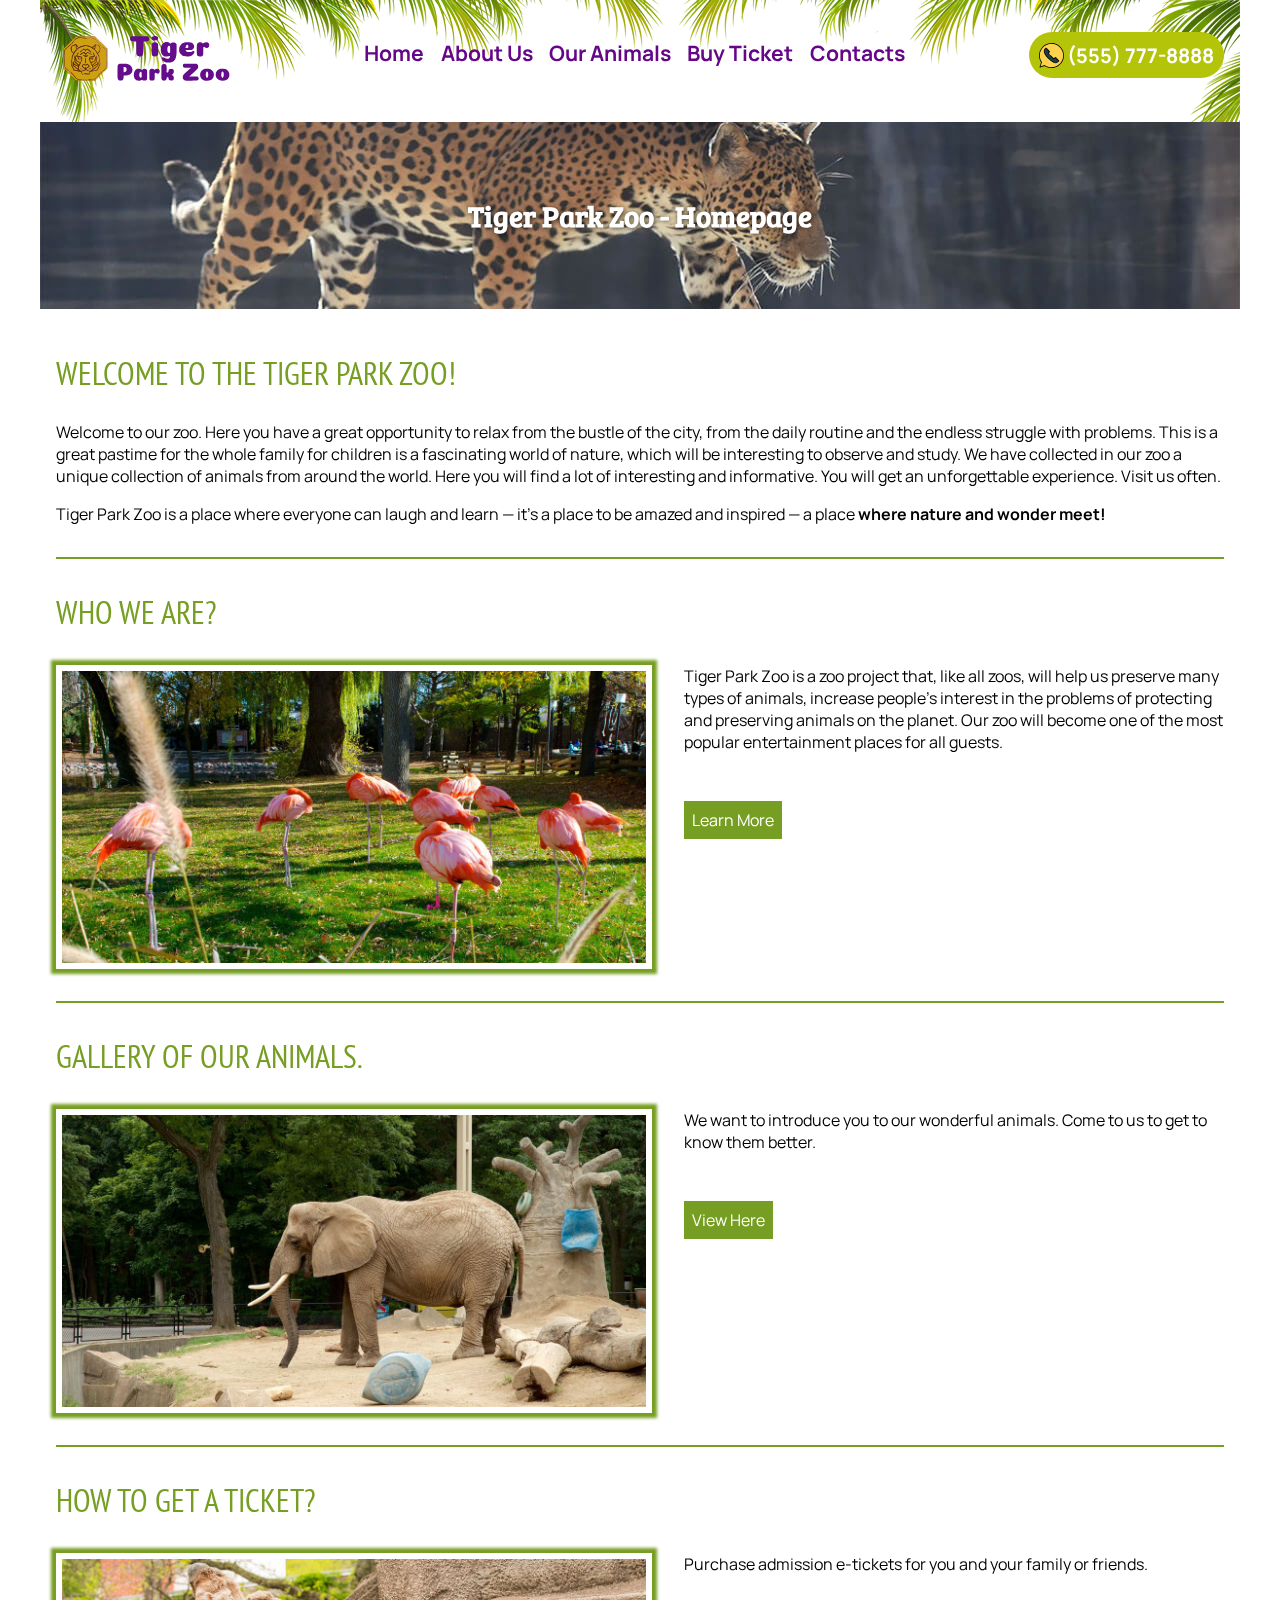
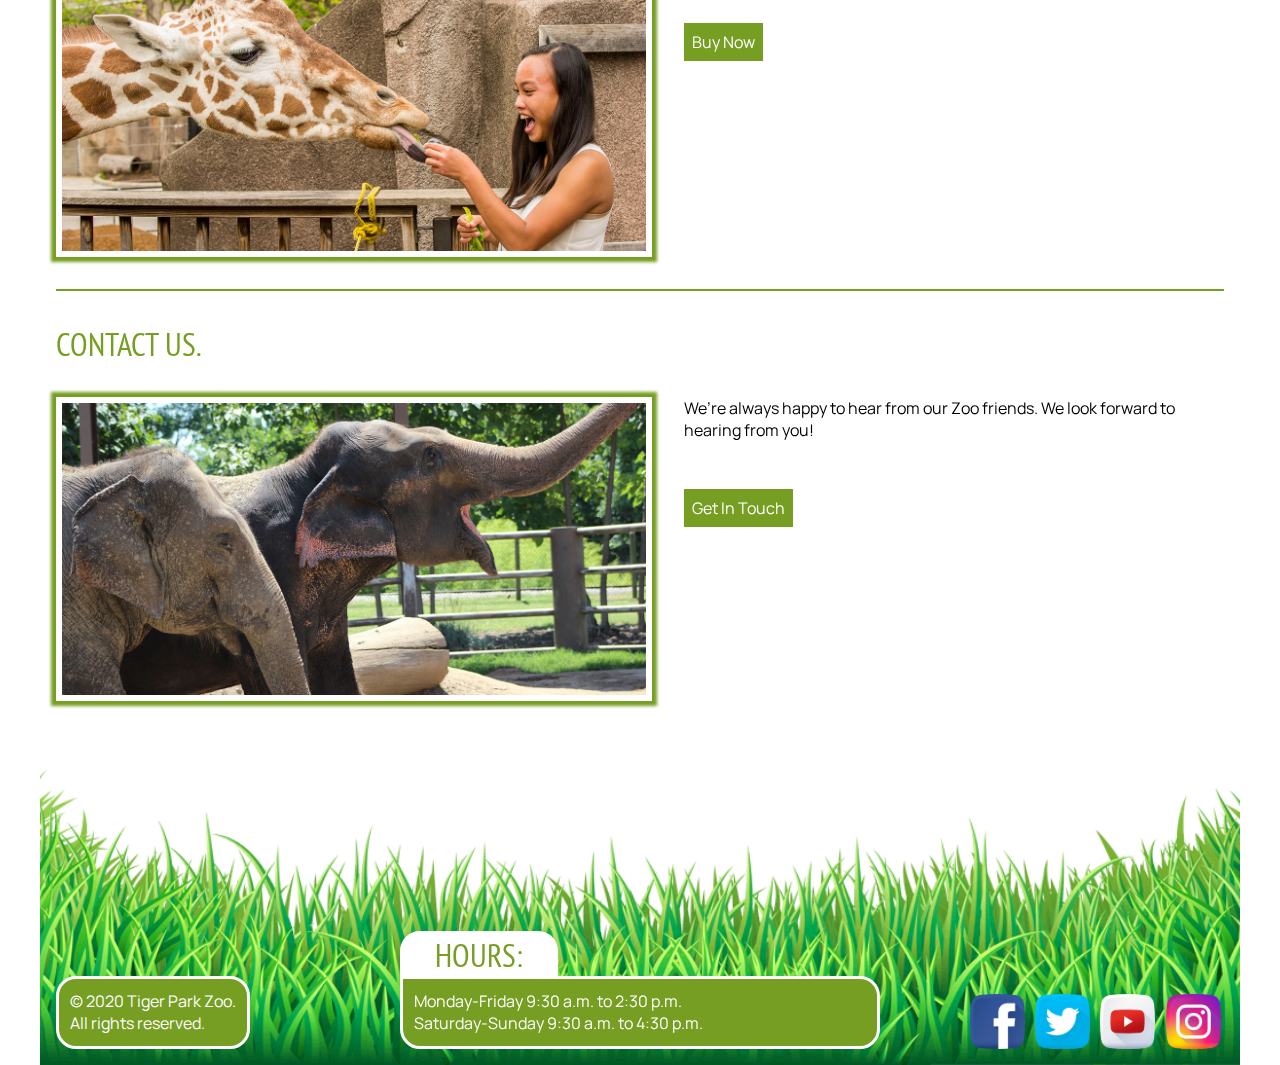
<file: index.html>
<!DOCTYPE html>
<!--
    Author: Ivan Poluboiarynov
    Date: 04/19/2020
-->
<html lang="en">

<head>
  <title>Tiger Park Zoo - Homepage</title>
  <meta charset="UTF-8" />
  <meta name="viewport" content="width=device-width,initial-scale=1">
  <link rel="stylesheet" type="text/css" href="styleSheets/main.css">
  <link rel="stylesheet" type="text/css" href="styleSheets/index.css">
  <link rel="apple-touch-icon" sizes="180x180" href="images/favicon/apple-touch-icon.png">
  <link rel="icon" type="image/png" sizes="32x32" href="images/favicon/favicon-32x32.png">
  <link rel="icon" type="image/png" sizes="16x16" href="images/favicon/favicon-16x16.png">
  <link rel="manifest" href="images/favicon/site.webmanifest">
</head>

<body>

  <img class="zoo_top-img" src="images/header.png" alt="palms">
  <header class="zoo-header">
    <div class="zoo-header_row">
      <a class="zoo-header_a" href="index.html"><img class="zoo-header_logo" src="images/logo.svg" alt="logo"></a>
      <nav class="zoo-header_nav">
        <input type="checkbox" id="toggle" name="toggle" class="mobile-menu_toggle">
        <label class="mobile-menu_toogle_label" for="toggle"><img src="images/menu.png" alt="menu"></label>
        <ul class="mobile-menu">
          <li><a href="index.html">Home</a></li>
          <li><a href="about.html">About Us</a></li>
          <li><a href="animals.html">Our Animals</a></li>
          <li><a href="tickets.html">Buy Ticket</a></li>
          <li><a href="contact.html">Contacts</a></li>
        </ul>
      </nav>

      <a href="tel:5557778888" class="zoo-header_call">
        <ul>
          <li><img src="images/phone.svg" alt="phone icon"></li>
          <li><span>(555) 777-8888</span></li>
        </ul>
      </a>

      <div class="clear"></div>
    </div>

    <div class="zoo-header_background">
      <h1 class="zoo-header_h1">Tiger Park Zoo - Homepage</h1>
    </div>
  </header>

  <main class="zoo-main">
    <h2>Welcome to the Tiger Park Zoo!</h2>

    <p>Welcome to our zoo. Here you have a great opportunity to relax from the bustle of the city, from the daily routine and the endless struggle with problems. This is a great pastime for the whole family for children is a fascinating world of
      nature, which will be interesting to observe and study. We have collected in our zoo a unique collection of animals from around the world. Here you will find a lot of interesting and informative. You will get an unforgettable experience. Visit
      us often.
    </p>

    <p>Tiger Park Zoo is a place where everyone can laugh and learn — it’s a place
      to be amazed and inspired — a place <b>where nature and wonder meet!</b>
    </p>

    <section>
      <h3>Who we are?</h3>
      <img src="images/index-1.jpg" alt="about us">
      <p>
        Tiger Park Zoo is a zoo project that, like all zoos, will help us preserve many types of animals, increase people's interest in the problems of protecting and preserving animals on the planet. Our zoo will become one of the most popular
        entertainment places for all guests.
      </p>
      <a href="about.html" class="zoo-main_button">Learn more</a>
    </section>

    <section>
      <h3>Gallery of our animals.</h3>
      <img src="images/index-2.jpg" alt="animal's gallery">
      <p>We want to introduce you to our wonderful animals. Come to us to get to
        know them better.
      </p>
      <a href="animals.html" class="zoo-main_button">View Here</a>
    </section>

    <section>
      <h3>How to get a ticket?</h3>
      <img src="images/index-3.jpg" alt="buy tickets">
      <p>Purchase admission e-tickets for you and your family or friends.</p>
      <a href="tickets.html" class="zoo-main_button">Buy Now</a>
    </section>

    <section>
      <h3>Contact Us.</h3>
      <img src="images/index-4.jpg" alt="contact us">
      <p>We’re always happy to hear from our Zoo friends. We look forward to
        hearing from you!
      </p>
      <a href="contact.html" class="zoo-main_button">Get in Touch</a>
    </section>

  </main>

  <footer class="zoo-footer">

    <p>&copy; 2020 Tiger Park Zoo.<br> All rights reserved.</p>

    <div>
      <h3>Hours:</h3>
      <p>Monday-Friday 9:30 a.m. to 2:30 p.m.<br>
        Saturday-Sunday 9:30 a.m. to 4:30 p.m.
      </p>
    </div>

    <ul>
      <li><a href="https://www.facebook.com" target="_blank"><img src="images/social/facebook.png" alt="Facebook"></a></li>
      <li><a href="https://twitter.com" target="_blank"><img src="images/social/twitter.png" alt="Twitter"></a></li>
      <li><a href="https://www.youtube.com" target="_blank"><img src="images/social/youtube.png" alt="YouTube"></a></li>
      <li><a href="https://instagram.com" target="_blank"><img src="images/social/instagram.png" alt="Instagram"></a></li>
    </ul>
  </footer>
</body>

</html>
</file>
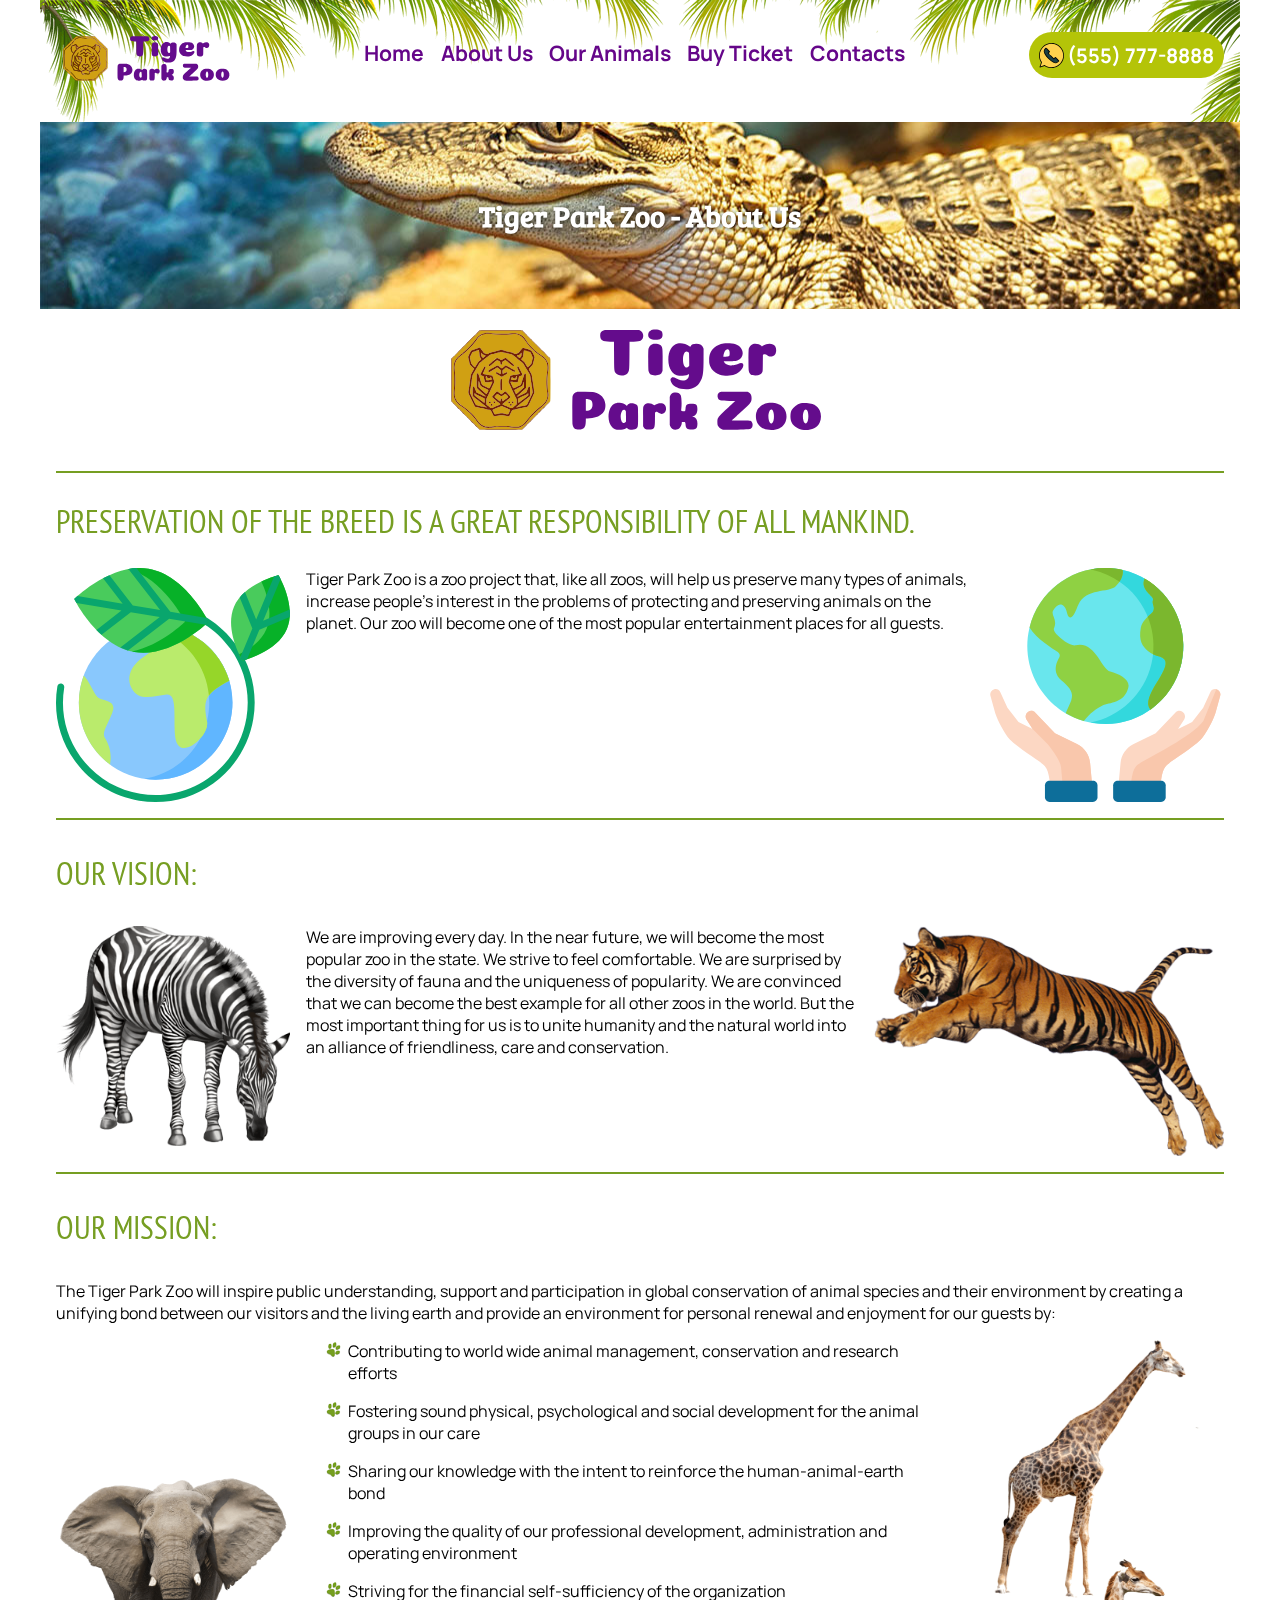
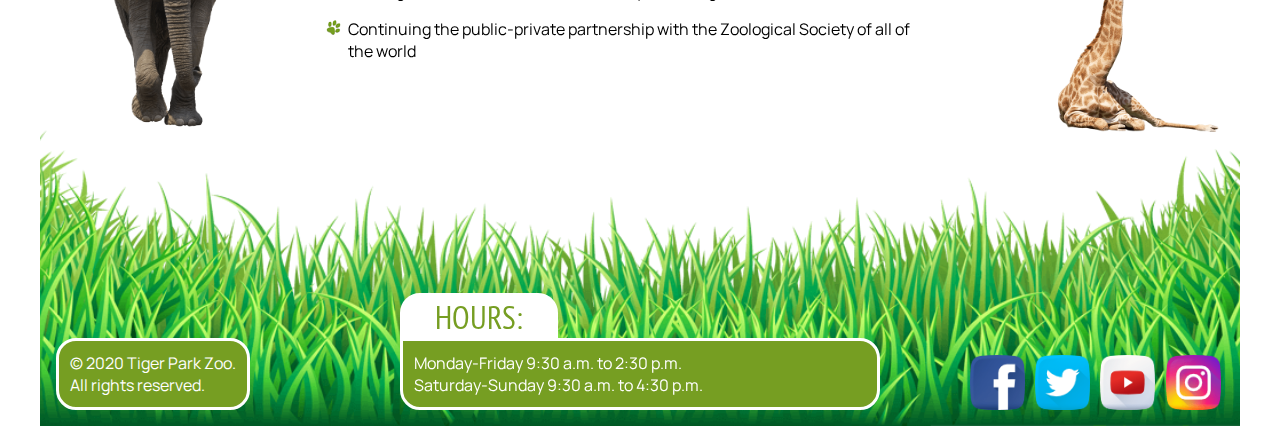
<file: about.html>
<!DOCTYPE html>
<!--
    Author: Ivan Poluboiarynov
    Date: 04/19/2020
-->
<html lang="en">

<head>
  <title>Tiger Park Zoo - About Us</title>
  <meta charset="UTF-8" />
  <meta name="viewport" content="width=device-width,initial-scale=1">
  <link rel="stylesheet" type="text/css" href="styleSheets/main.css">
  <link rel="stylesheet" type="text/css" href="styleSheets/about.css">
  <link rel="apple-touch-icon" sizes="180x180" href="images/favicon/apple-touch-icon.png">
  <link rel="icon" type="image/png" sizes="32x32" href="images/favicon/favicon-32x32.png">
  <link rel="icon" type="image/png" sizes="16x16" href="images/favicon/favicon-16x16.png">
  <link rel="manifest" href="images/favicon/site.webmanifest">
</head>

<body>
  <img class="zoo_top-img" src="images/header.png" alt="palms">
  <header class="zoo-header">
    <div class="zoo-header_row">
      <a class="zoo-header_a" href="index.html"><img class="zoo-header_logo" src="images/logo.svg" alt="logo"></a>
      <nav class="zoo-header_nav">
        <input type="checkbox" id="toggle" name="toggle" class="mobile-menu_toggle">
        <label class="mobile-menu_toogle_label" for="toggle"><img src="images/menu.png" alt="menu"></label>
        <ul class="mobile-menu">
          <li><a href="index.html">Home</a></li>
          <li><a href="about.html">About Us</a></li>
          <li><a href="animals.html">Our Animals</a></li>
          <li><a href="tickets.html">Buy Ticket</a></li>
          <li><a href="contact.html">Contacts</a></li>
        </ul>
      </nav>

      <a href="tel:5557778888" class="zoo-header_call">
        <ul>
          <li><img src="images/phone.svg" alt="phone icon"></li>
          <li><span>(555) 777-8888</span></li>
        </ul>
      </a>

      <div class="clear"></div>
    </div>

    <div class="zoo-header_background">
      <h1 class="zoo-header_h1">Tiger Park Zoo - About Us</h1>
    </div>
  </header>

  <main class="zoo-main">
    <div>
      <img class="about_logo" src="images/logo.svg" alt="Tiger Park Zoo">
    </div>

    <section>
      <h2>Preservation of the breed is a great responsibility of all mankind.</h2>
      <img class="about_img-left" src="./images/about/planet.svg" alt="save planet 1">
      <img class="about_img-right" src="./images/about/save.svg" alt="save planet 2">
      <p>
        Tiger Park Zoo is a zoo project that, like all zoos, will help us preserve many types of animals, increase people's interest in the problems of protecting and preserving animals on the planet. Our zoo will become one of the most popular entertainment places for all guests.
      </p>
    </section>

    <section>

      <h3>Our Vision:</h3>
      <img class="about_img-left" src="images/about/zebra.png" alt="zebra">
      <img class="about_img-right width-30" src="images/about/tiger.png" alt="tiger">
      <p>
        We are improving every day. In the near future, we will become the most popular zoo in the state. We strive to feel comfortable. We are surprised by the diversity of fauna and the uniqueness of popularity. We are convinced that we can become
        the best example for all other zoos in the world. But the most important thing for us is to unite humanity and the natural world into an alliance of friendliness, care and conservation.
      </p>
    </section>

    <section>
      <h3>Our Mission:</h3>

      <p>
        The Tiger Park Zoo will inspire public understanding, support and
        participation in global conservation of animal species and their environment
        by creating a unifying bond between our visitors and the living earth and
        provide an environment for personal renewal and enjoyment for our guests by:
      </p>
      <img class="about_img-left" src="images/about/elephan.png" alt="elephan">
      <img class="about_img-right" src="images/about/gireff.png" alt="gireff">
      <ul class="about_ul">
        <li>Contributing to world wide animal management, conservation and research efforts</li>
        <li>Fostering sound physical, psychological and social development for the animal groups in our care</li>
        <li>Sharing our knowledge with the intent to reinforce the human-animal-earth bond</li>
        <li>Improving the quality of our professional development, administration and operating environment</li>
        <li>Striving for the financial self-sufficiency of the organization</li>
        <li>Continuing the public-private partnership with the Zoological Society of all of the world</li>
      </ul>
    </section>


  </main>

  <footer class="zoo-footer">

    <p>&copy; 2020 Tiger Park Zoo.<br> All rights reserved.</p>

    <div>
      <h3>Hours:</h3>
      <p>Monday-Friday 9:30 a.m. to 2:30 p.m.<br>
        Saturday-Sunday 9:30 a.m. to 4:30 p.m.
      </p>
    </div>

    <ul>
      <li><a href="https://www.facebook.com" target="_blank"><img src="images/social/facebook.png" alt="Facebook"></a></li>
      <li><a href="https://twitter.com" target="_blank"><img src="images/social/twitter.png" alt="Twitter"></a></li>
      <li><a href="https://www.youtube.com" target="_blank"><img src="images/social/youtube.png" alt="YouTube"></a></li>
      <li><a href="https://instagram.com" target="_blank"><img src="images/social/instagram.png" alt="Instagram"></a></li>
    </ul>
  </footer>

</body>

</html>
</file>
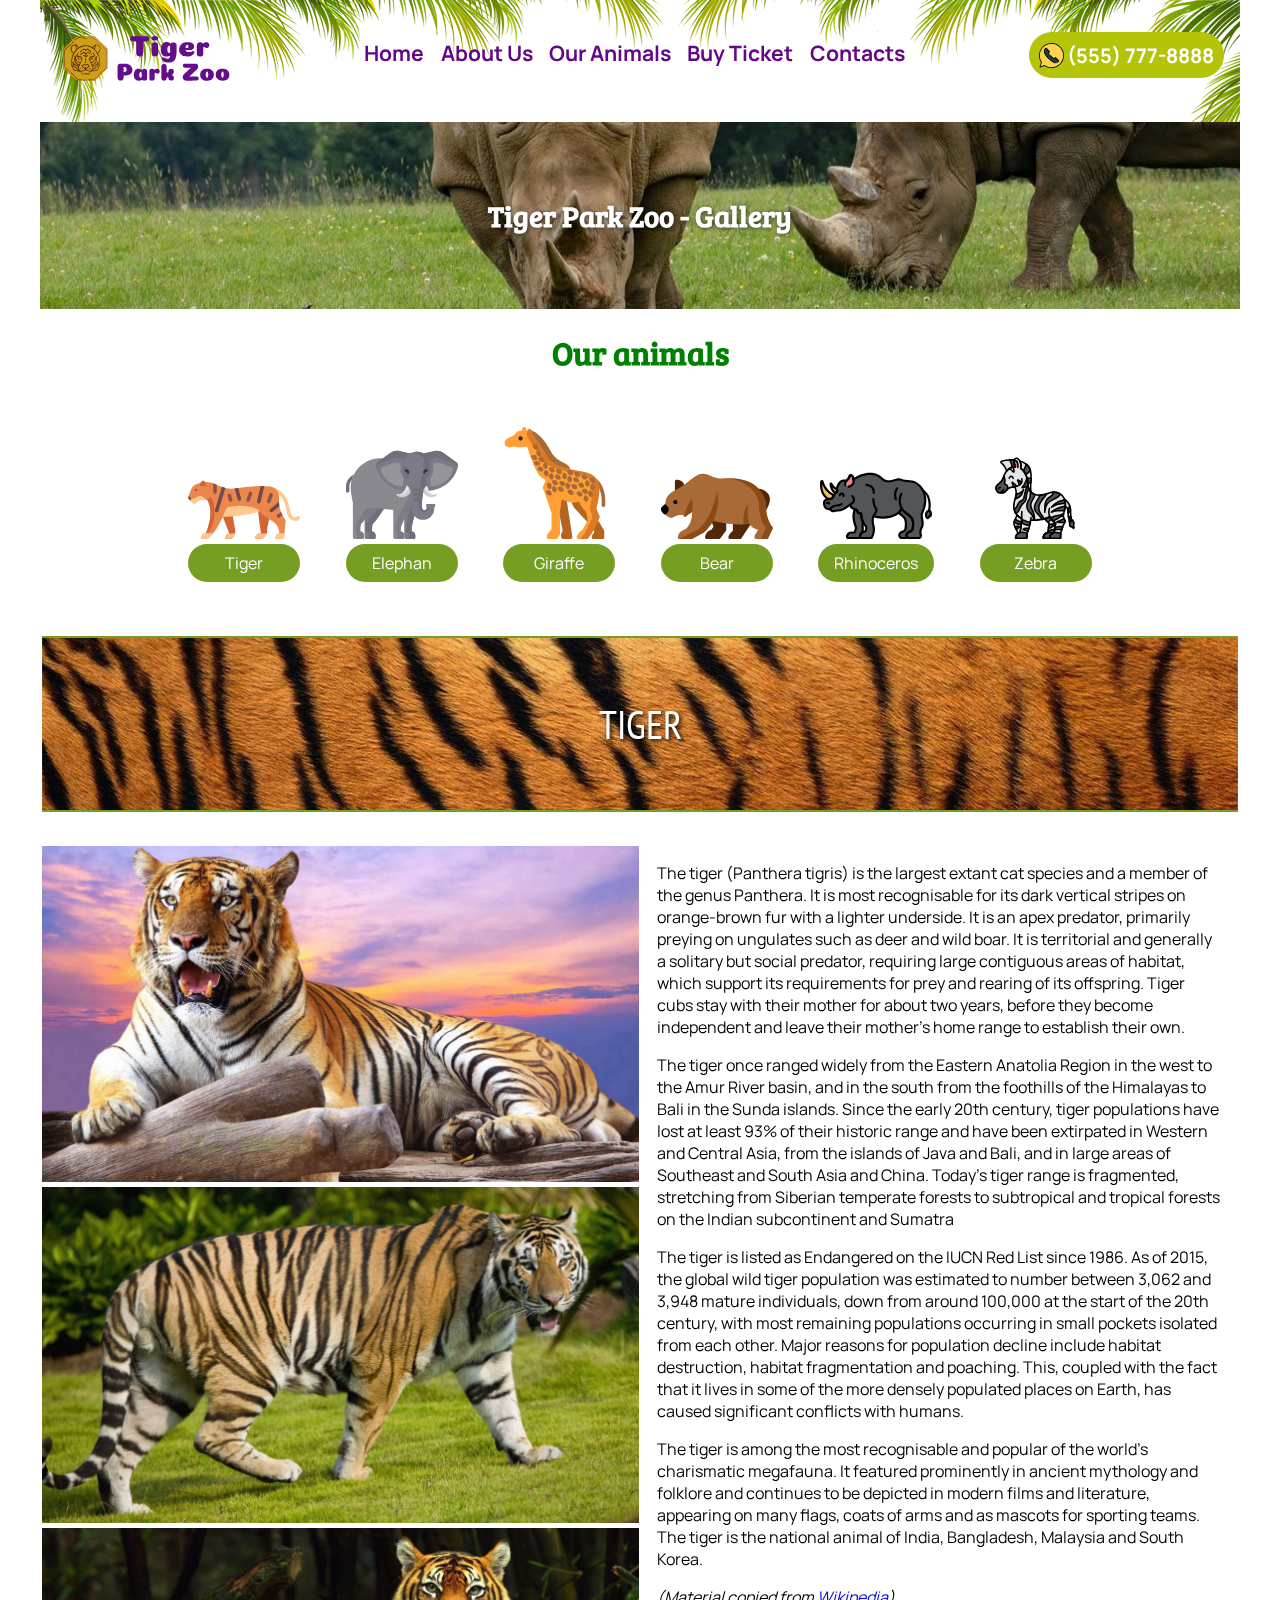
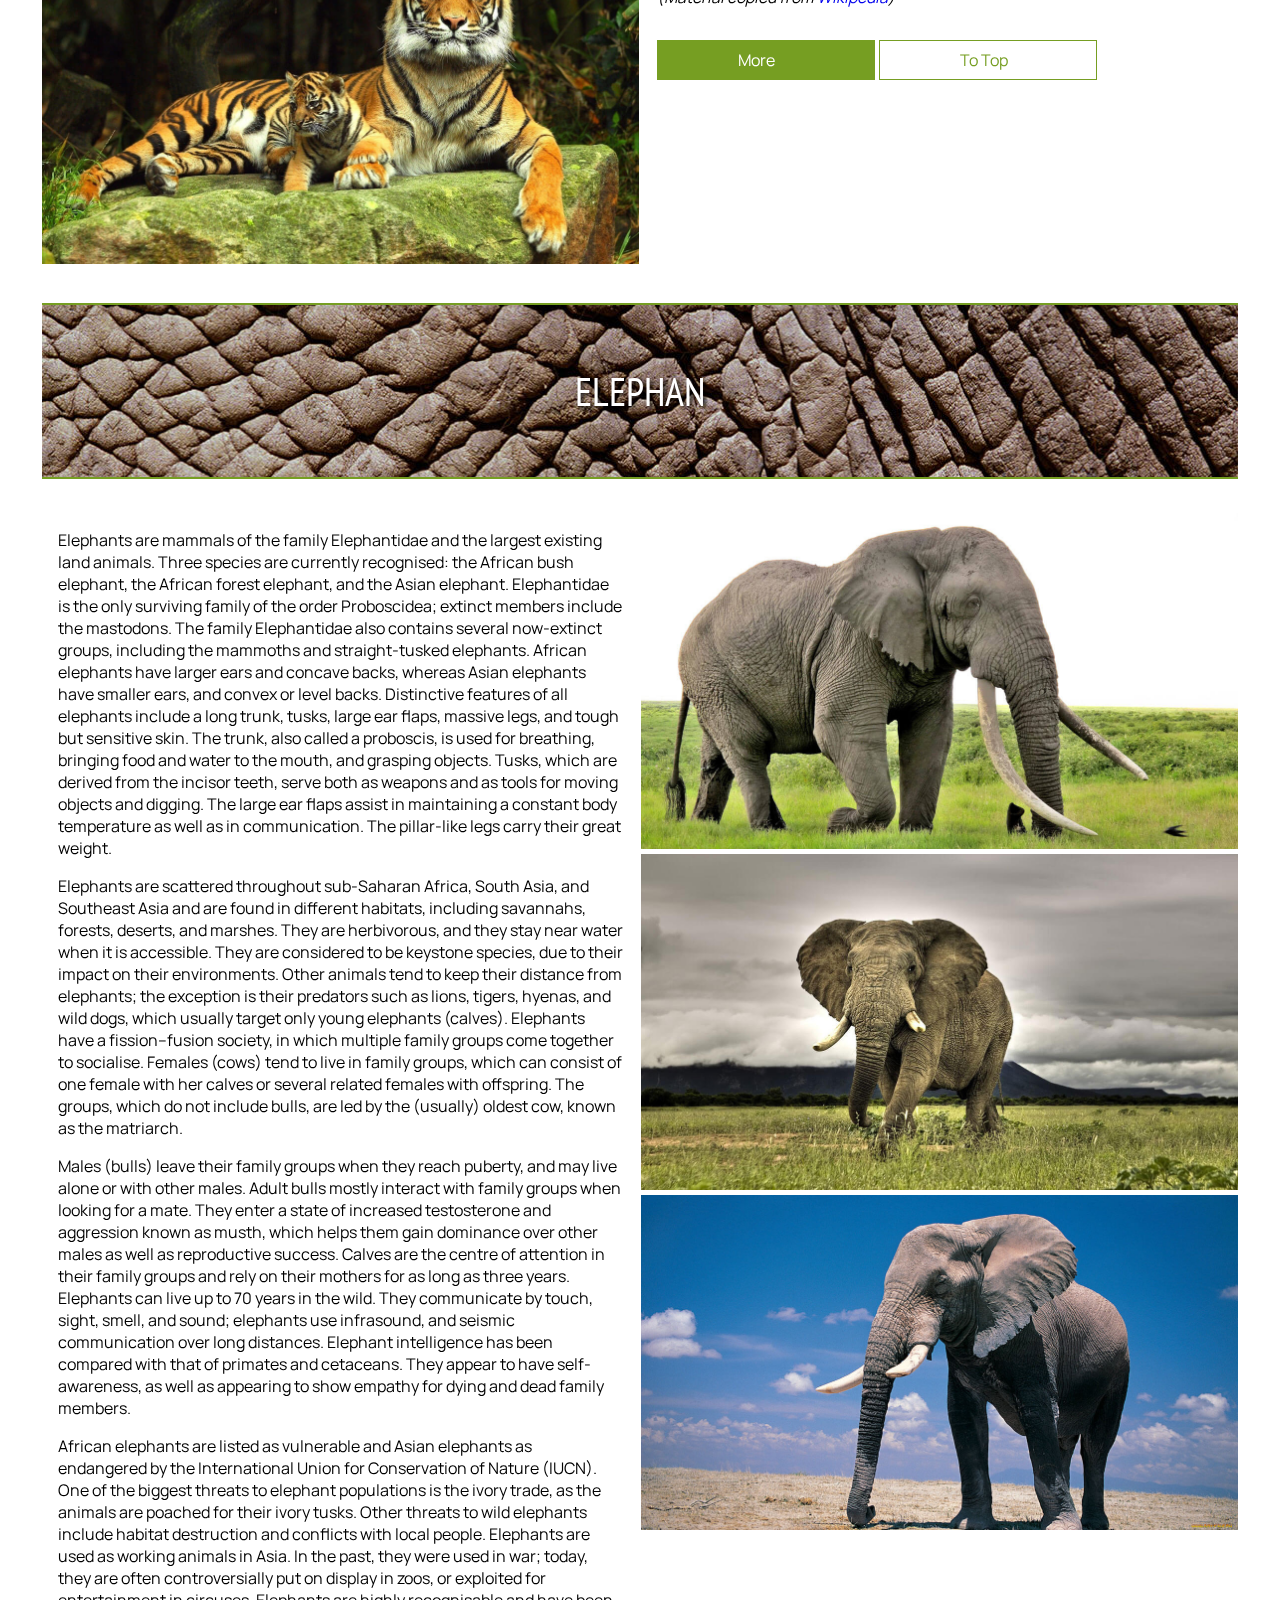
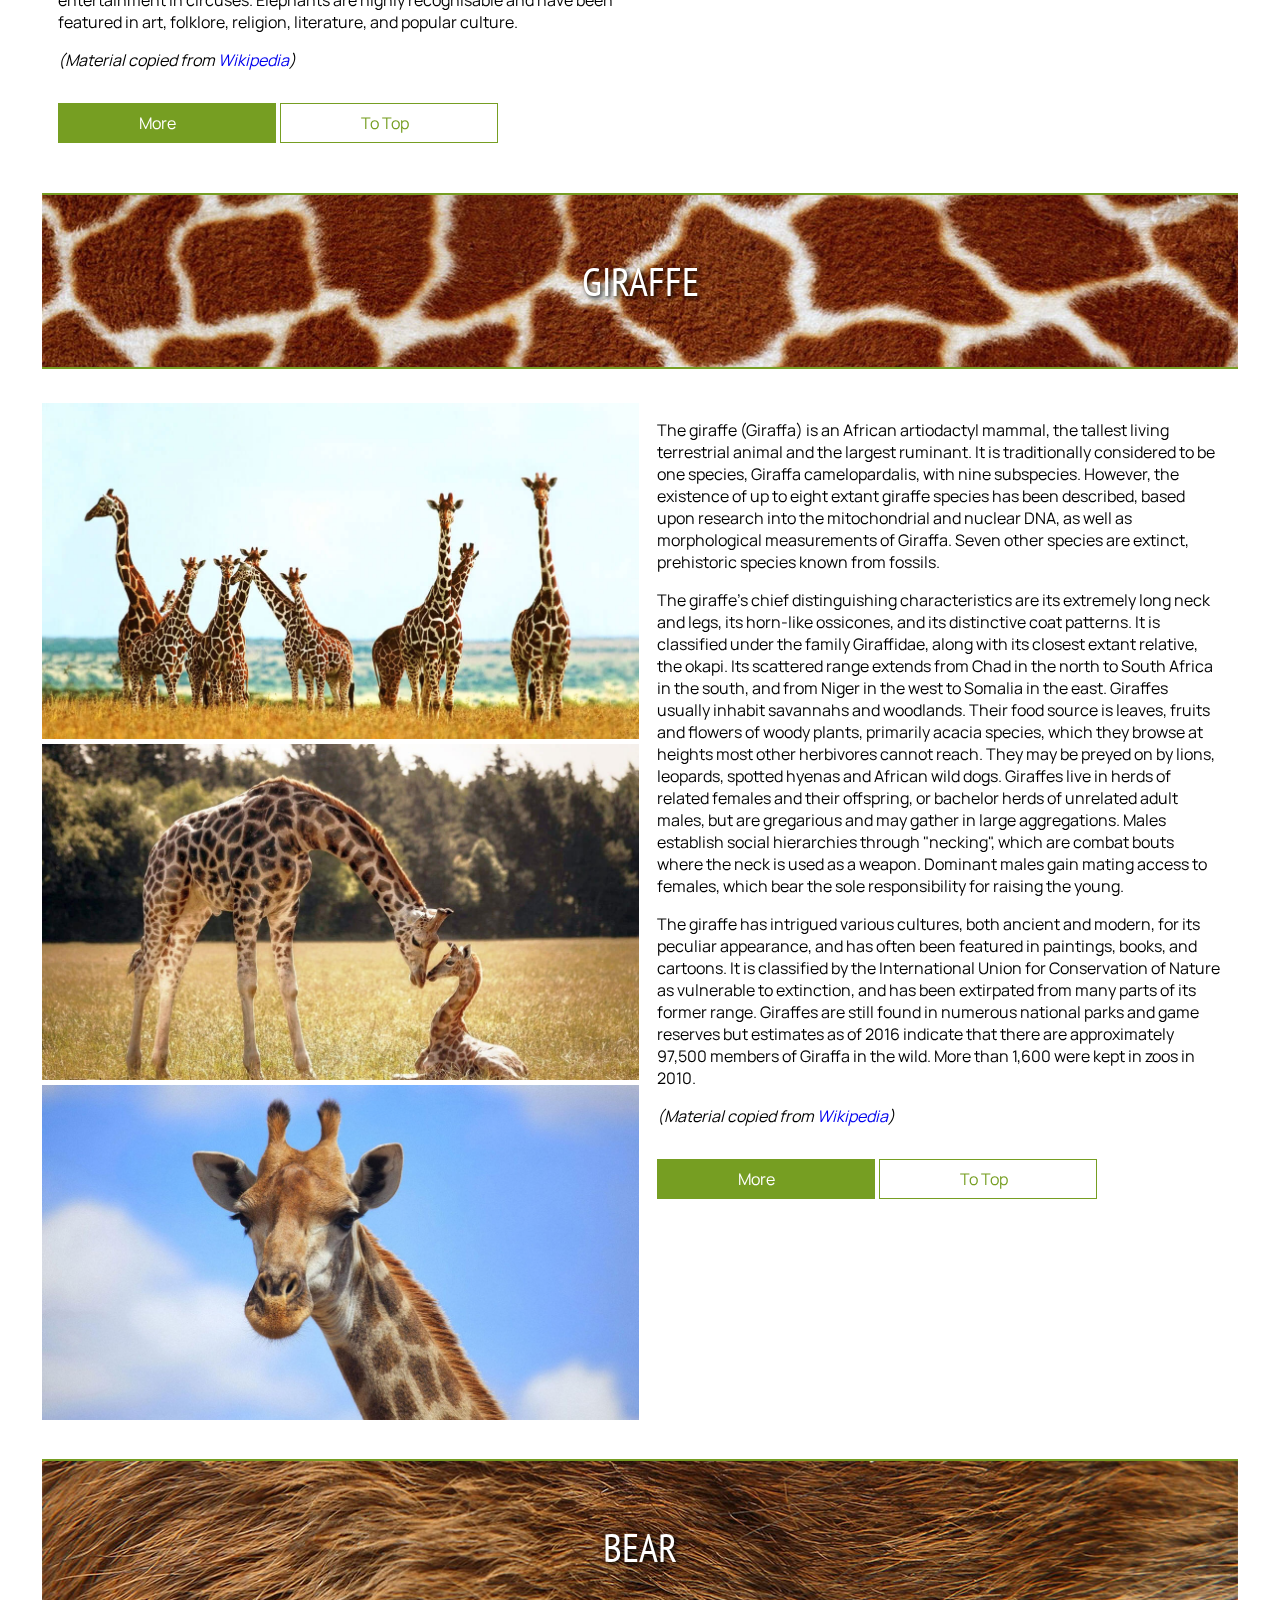
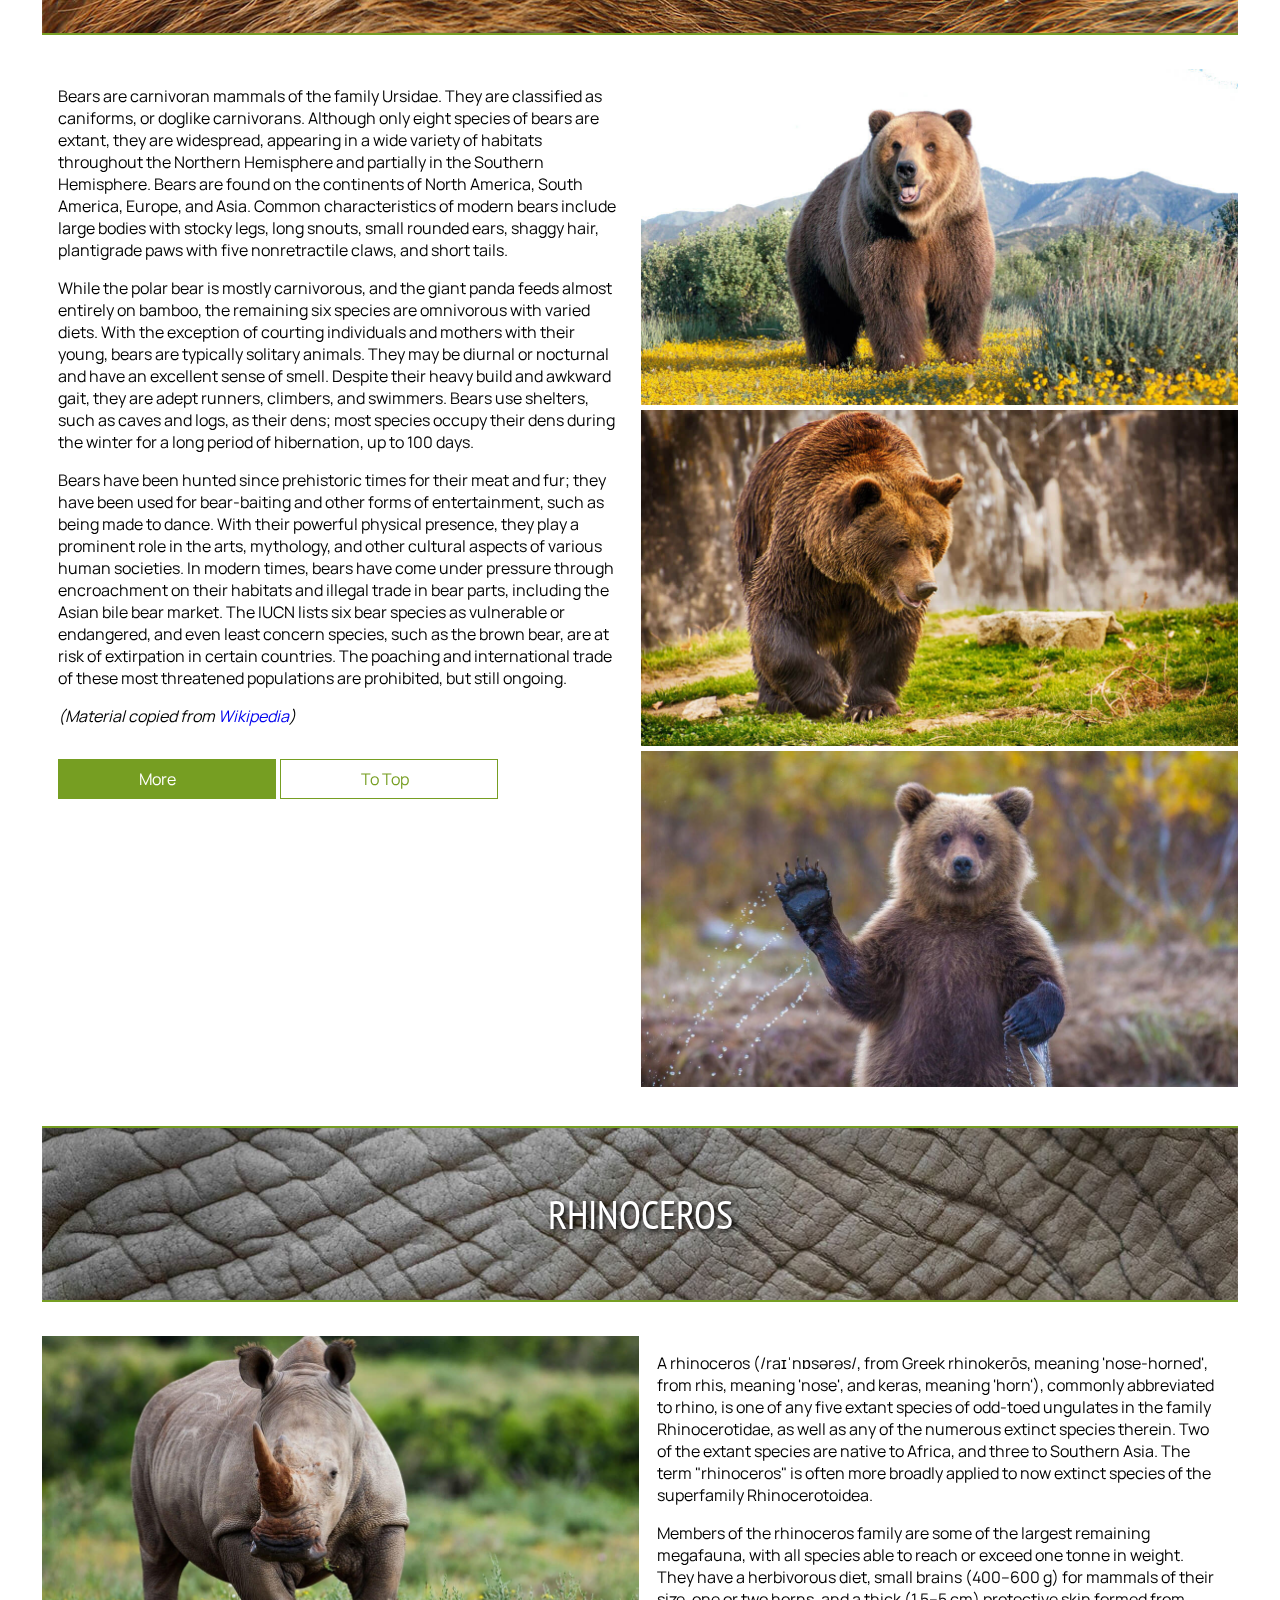
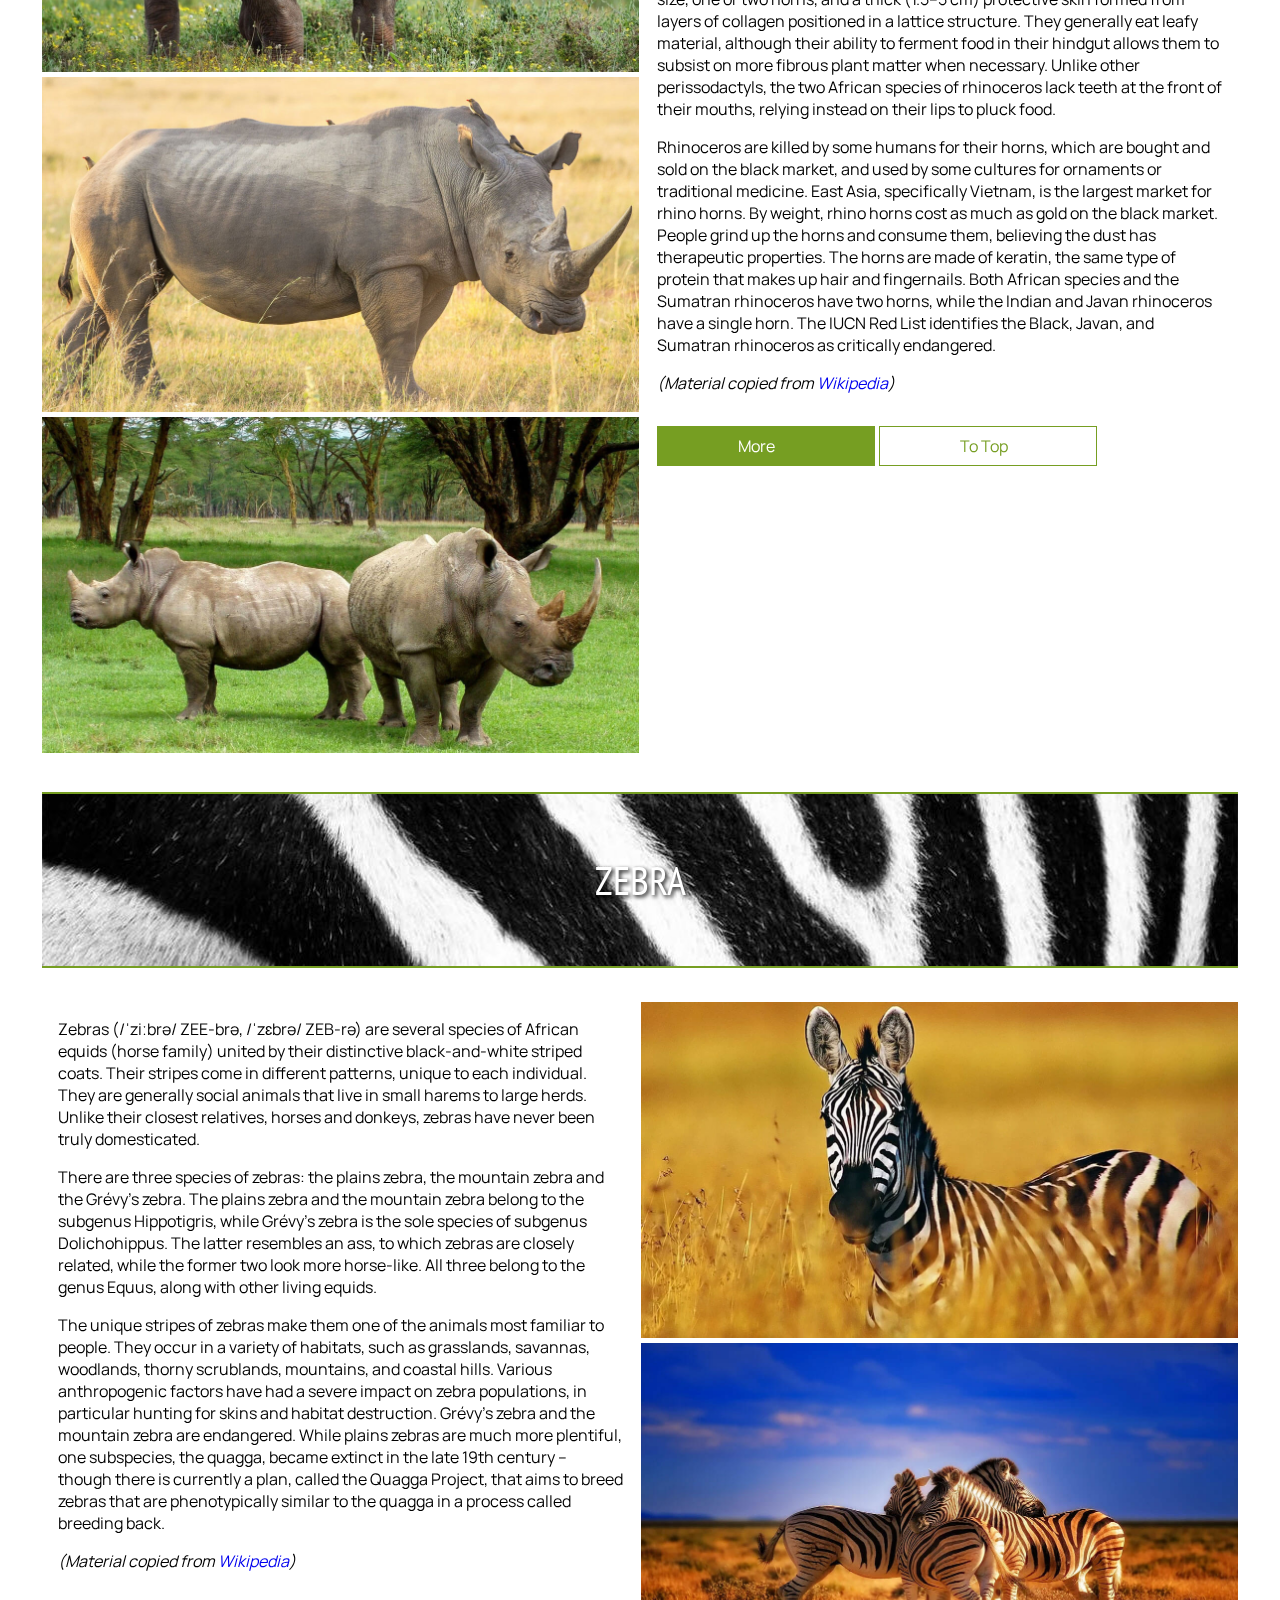
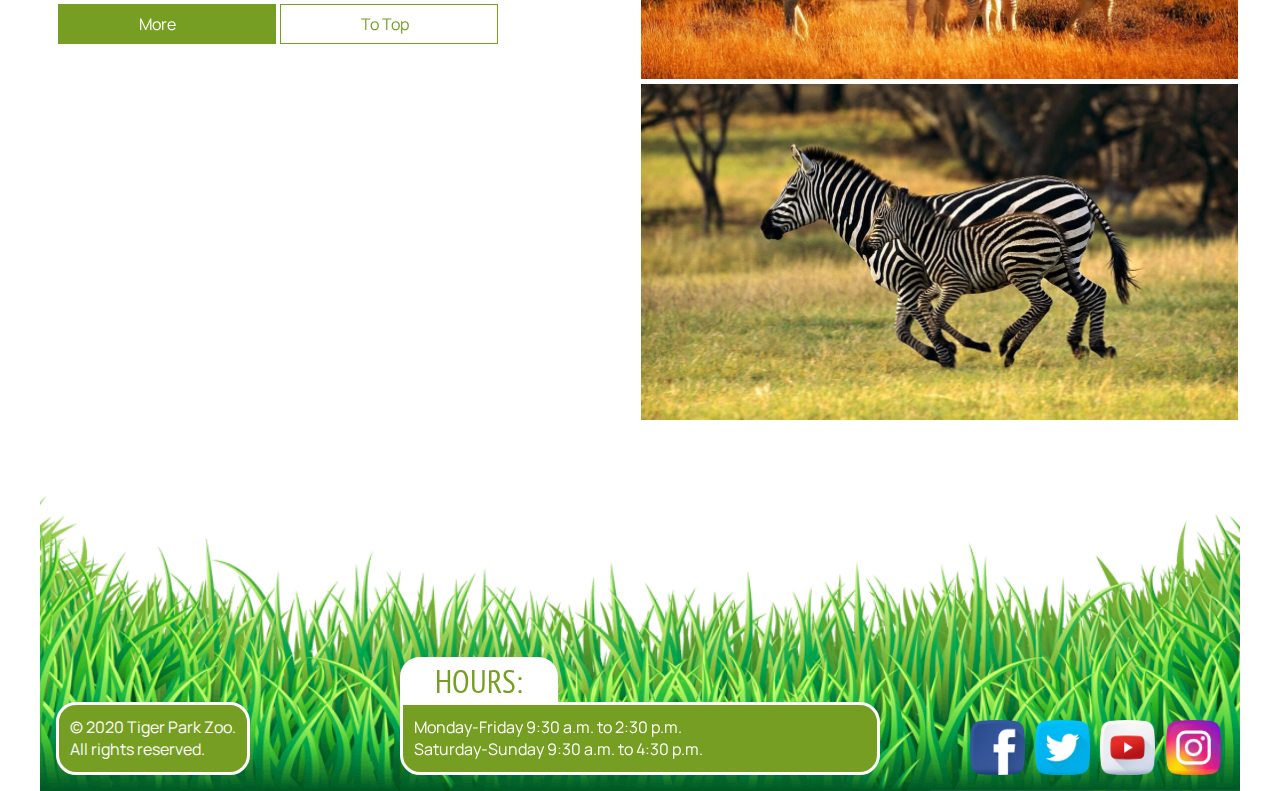
<file: animals.html>
<!DOCTYPE html>
<!--
    Author: Ivan Poluboiarynov
    Date: 04/19/2020
-->
<html lang="en">

<head>
  <title>Tiger Park Zoo - Our Animals</title>
  <meta charset="UTF-8" />
  <meta name="viewport" content="width=device-width,initial-scale=1">
  <link rel="stylesheet" type="text/css" href="styleSheets/main.css">
  <link rel="stylesheet" type="text/css" href="styleSheets/animals.css">
  <link rel="apple-touch-icon" sizes="180x180" href="images/favicon/apple-touch-icon.png">
  <link rel="icon" type="image/png" sizes="32x32" href="images/favicon/favicon-32x32.png">
  <link rel="icon" type="image/png" sizes="16x16" href="images/favicon/favicon-16x16.png">
  <link rel="manifest" href="images/favicon/site.webmanifest">
</head>

<body id="animals">
  <img class="zoo_top-img" src="images/header.png" alt="palms">
  <header class="zoo-header">
    <div class="zoo-header_row">
      <a class="zoo-header_a" href="index.html"><img class="zoo-header_logo" src="images/logo.svg" alt="logo"></a>
      <nav class="zoo-header_nav">
        <input type="checkbox" id="toggle" name="toggle" class="mobile-menu_toggle">
        <label class="mobile-menu_toogle_label" for="toggle"><img src="images/menu.png" alt="menu"></label>
        <ul class="mobile-menu">
          <li><a href="index.html">Home</a></li>
          <li><a href="about.html">About Us</a></li>
          <li><a href="animals.html">Our Animals</a></li>
          <li><a href="tickets.html">Buy Ticket</a></li>
          <li><a href="contact.html">Contacts</a></li>
        </ul>
      </nav>

      <a href="tel:5557778888" class="zoo-header_call">
        <ul>
          <li><img src="images/phone.svg" alt="phone icon"></li>
          <li><span>(555) 777-8888</span></li>
        </ul>
      </a>

      <div class="clear"></div>
    </div>

    <div class="zoo-header_background">
      <h1 class="zoo-header_h1">Tiger Park Zoo - Gallery</h1>
    </div>
  </header>

  <main class="zoo-main">
    <h1 class="animals_h1">Our animals</h1>
    <ul class="animals_menu">
      <li><a href="#tiger"><img src="images/svg/tiger-icon.svg" alt="tiger"><span>Tiger</span></a></li>
      <li><a href="#elephan"><img src="images/svg/elephan-icon.svg" alt="elephan"><span>Elephan</span></a></li>
      <li><a href="#giraffe"><img src="images/svg/giraffe-icon.svg" alt="giraffe"><span>Giraffe</span></a></li>
      <li><a href="#bear"><img src="images/svg/bear-icon.svg" alt="bear"><span>Bear</span></a></li>
      <li><a href="#rhinoceros"><img src="images/svg/rhinoceros-icon.svg" alt="rhinoceros"><span>Rhinoceros</span></a></li>
      <li><a href="#zebra"><img src="images/svg/zebra-icon.svg" alt="zebra"><span>Zebra</span></a></li>
    </ul>

    <table class="animals_table">

      <!-- Tiger -->
      <tr>
        <th colspan="2" id="tiger">
          Tiger
        </th>
      </tr>
      <tr>
        <td class="animals_table_image">
          <ul>
            <li><img src="images/animals/tiger1.jpg" alt="tiger 1"></li>
            <li><img src="images/animals/tiger2.jpg" alt="tiger 2"></li>
            <li><img src="images/animals/tiger3.jpg" alt="tiger 3"></li>
          </ul>
        </td>
        <td class="animals_table_desc">
          <p>
            The tiger (Panthera tigris) is the largest extant cat species and a member of the genus Panthera. It is most recognisable for its dark vertical stripes on orange-brown fur with a lighter underside. It is an apex predator, primarily
            preying
            on ungulates such as deer and wild boar. It is territorial and generally a solitary but social predator, requiring large contiguous areas of habitat, which support its requirements for prey and rearing of its offspring. Tiger cubs stay
            with
            their mother for about two years, before they become independent and leave their mother's home range to establish their own.
          </p>
          <p>
            The tiger once ranged widely from the Eastern Anatolia Region in the west to the Amur River basin, and in the south from the foothills of the Himalayas to Bali in the Sunda islands. Since the early 20th century, tiger populations have
            lost at
            least 93% of their historic range and have been extirpated in Western and Central Asia, from the islands of Java and Bali, and in large areas of Southeast and South Asia and China. Today's tiger range is fragmented, stretching from
            Siberian
            temperate forests to subtropical and tropical forests on the Indian subcontinent and Sumatra
          </p>
          <p>
            The tiger is listed as Endangered on the IUCN Red List since 1986. As of 2015, the global wild tiger population was estimated to number between 3,062 and 3,948 mature individuals, down from around 100,000 at the start of the 20th century,
            with
            most remaining populations occurring in small pockets isolated from each other. Major reasons for population decline include habitat destruction, habitat fragmentation and poaching. This, coupled with the fact that it lives in some of the
            more
            densely populated places on Earth, has caused significant conflicts with humans.
          </p>
          <p>
            The tiger is among the most recognisable and popular of the world's charismatic megafauna. It featured prominently in ancient mythology and folklore and continues to be depicted in modern films and literature, appearing on many flags,
            coats
            of
            arms and as mascots for sporting teams. The tiger is the national animal of India, Bangladesh, Malaysia and South Korea.
          </p>
          <p class="animal_copyright">
            (Material copied from <a href="https://en.wikipedia.org/">Wikipedia</a>)
          </p>
          <a href="https://en.wikipedia.org/wiki/Tiger" class="zoo-main_button animals_btn">More</a>
          <a href="#animals" class="animals_btn animal_table_btn-toTop">To Top</a>
        </td>
      </tr>

      <!-- Elephan -->
      <tr>
        <th colspan="2" id="elephan">
          Elephan
        </th>
      </tr>
      <tr>
        <td class="animals_table_desc">
          <p>
            Elephants are mammals of the family Elephantidae and the largest existing land animals. Three species are currently recognised: the African bush elephant, the African forest elephant, and the Asian elephant. Elephantidae is the only
            surviving
            family of the order Proboscidea; extinct members include the mastodons. The family Elephantidae also contains several now-extinct groups, including the mammoths and straight-tusked elephants. African elephants have larger ears and concave
            backs, whereas Asian elephants have smaller ears, and convex or level backs. Distinctive features of all elephants include a long trunk, tusks, large ear flaps, massive legs, and tough but sensitive skin. The trunk, also called a
            proboscis,
            is used for breathing, bringing food and water to the mouth, and grasping objects. Tusks, which are derived from the incisor teeth, serve both as weapons and as tools for moving objects and digging. The large ear flaps assist in
            maintaining a
            constant body temperature as well as in communication. The pillar-like legs carry their great weight.
          </p>
          <p>
            Elephants are scattered throughout sub-Saharan Africa, South Asia, and Southeast Asia and are found in different habitats, including savannahs, forests, deserts, and marshes. They are herbivorous, and they stay near water when it is
            accessible. They are considered to be keystone species, due to their impact on their environments. Other animals tend to keep their distance from elephants; the exception is their predators such as lions, tigers, hyenas, and wild dogs,
            which
            usually target only young elephants (calves). Elephants have a fission–fusion society, in which multiple family groups come together to socialise. Females (cows) tend to live in family groups, which can consist of one female with her
            calves
            or several related females with offspring. The groups, which do not include bulls, are led by the (usually) oldest cow, known as the matriarch.
          </p>
          <p>
            Males (bulls) leave their family groups when they reach puberty, and may live alone or with other males. Adult bulls mostly interact with family groups when looking for a mate. They enter a state of increased testosterone and aggression
            known
            as musth, which helps them gain dominance over other males as well as reproductive success. Calves are the centre of attention in their family groups and rely on their mothers for as long as three years. Elephants can live up to 70 years
            in
            the wild. They communicate by touch, sight, smell, and sound; elephants use infrasound, and seismic communication over long distances. Elephant intelligence has been compared with that of primates and cetaceans. They appear to have
            self-awareness, as well as appearing to show empathy for dying and dead family members.
          </p>
          <p>
            African elephants are listed as vulnerable and Asian elephants as endangered by the International Union for Conservation of Nature (IUCN). One of the biggest threats to elephant populations is the ivory trade, as the animals are poached
            for
            their ivory tusks. Other threats to wild elephants include habitat destruction and conflicts with local people. Elephants are used as working animals in Asia. In the past, they were used in war; today, they are often controversially put
            on
            display in zoos, or exploited for entertainment in circuses. Elephants are highly recognisable and have been featured in art, folklore, religion, literature, and popular culture.</p>
          <p class="animal_copyright">
            (Material copied from <a href="https://en.wikipedia.org/">Wikipedia</a>)
          </p>
          <a href="https://en.wikipedia.org/wiki/Elephant" class="zoo-main_button animals_btn">More</a>
          <a href="#animals" class="animals_btn animal_table_btn-toTop">To Top</a>
        </td>
        <td class="animals_table_image">
          <ul>
            <li><img src="images/animals/elephant1.jpg" alt="elephant 1"></li>
            <li><img src="images/animals/elephant2.jpg" alt="elephant 2"></li>
            <li><img src="images/animals/elephant3.jpg" alt="elephant 3"></li>
          </ul>
        </td>
      </tr>

      <!-- Giraffe -->
      <tr>
        <th colspan="2" id="giraffe">
          Giraffe
        </th>
      </tr>
      <tr>
        <td class="animals_table_image">
          <ul>
            <li><img src="images/animals/giraffe1.jpg" alt="giraffe 1"></li>
            <li><img src="images/animals/giraffe2.jpg" alt="giraffe 2"></li>
            <li><img src="images/animals/giraffe3.jpg" alt="giraffe 3"></li>
          </ul>
        </td>
        <td class="animals_table_desc">
          <p>
            The giraffe (Giraffa) is an African artiodactyl mammal, the tallest living terrestrial animal and the largest ruminant. It is traditionally considered to be one species, Giraffa camelopardalis, with nine subspecies. However, the existence
            of
            up to eight extant giraffe species has been described, based upon research into the mitochondrial and nuclear DNA, as well as morphological measurements of Giraffa. Seven other species are extinct, prehistoric species known from fossils.
          </p>
          <p>
            The giraffe's chief distinguishing characteristics are its extremely long neck and legs, its horn-like ossicones, and its distinctive coat patterns. It is classified under the family Giraffidae, along with its closest extant relative, the
            okapi. Its scattered range extends from Chad in the north to South Africa in the south, and from Niger in the west to Somalia in the east. Giraffes usually inhabit savannahs and woodlands. Their food source is leaves, fruits and flowers
            of
            woody plants, primarily acacia species, which they browse at heights most other herbivores cannot reach. They may be preyed on by lions, leopards, spotted hyenas and African wild dogs. Giraffes live in herds of related females and their
            offspring, or bachelor herds of unrelated adult males, but are gregarious and may gather in large aggregations. Males establish social hierarchies through "necking", which are combat bouts where the neck is used as a weapon. Dominant
            males
            gain mating access to females, which bear the sole responsibility for raising the young.
          </p>
          <p>
            The giraffe has intrigued various cultures, both ancient and modern, for its peculiar appearance, and has often been featured in paintings, books, and cartoons. It is classified by the International Union for Conservation of Nature as
            vulnerable to extinction, and has been extirpated from many parts of its former range. Giraffes are still found in numerous national parks and game reserves but estimates as of 2016 indicate that there are approximately 97,500 members of
            Giraffa in the wild. More than 1,600 were kept in zoos in 2010.
          </p>
          <p class="animal_copyright">
            (Material copied from <a href="https://en.wikipedia.org/">Wikipedia</a>)
          </p>
          <a href="https://en.wikipedia.org/wiki/Giraffe" class="zoo-main_button animals_btn">More</a>
          <a href="#animals" class="animals_btn animal_table_btn-toTop">To Top</a>
        </td>
      </tr>

      <!-- Bear -->
      <tr>
        <th colspan="2" id="bear">
          Bear
        </th>
      </tr>
      <tr>
        <td class="animals_table_desc">
          <p>
            Bears are carnivoran mammals of the family Ursidae. They are classified as caniforms, or doglike carnivorans. Although only eight species of bears are extant, they are widespread, appearing in a wide variety of habitats throughout the
            Northern Hemisphere and partially in the Southern Hemisphere. Bears are found on the continents of North America, South America, Europe, and Asia. Common characteristics of modern bears include large bodies with stocky legs, long snouts,
            small rounded ears, shaggy hair, plantigrade paws with five nonretractile claws, and short tails.
          </p>
          <p>
            While the polar bear is mostly carnivorous, and the giant panda feeds almost entirely on bamboo, the remaining six species are omnivorous with varied diets. With the exception of courting individuals and mothers with their young, bears
            are
            typically solitary animals. They may be diurnal or nocturnal and have an excellent sense of smell. Despite their heavy build and awkward gait, they are adept runners, climbers, and swimmers. Bears use shelters, such as caves and logs, as
            their dens; most species occupy their dens during the winter for a long period of hibernation, up to 100 days.
          </p>
          <p>
            Bears have been hunted since prehistoric times for their meat and fur; they have been used for bear-baiting and other forms of entertainment, such as being made to dance. With their powerful physical presence, they play a prominent role
            in
            the arts, mythology, and other cultural aspects of various human societies. In modern times, bears have come under pressure through encroachment on their habitats and illegal trade in bear parts, including the Asian bile bear market. The
            IUCN
            lists six bear species as vulnerable or endangered, and even least concern species, such as the brown bear, are at risk of extirpation in certain countries. The poaching and international trade of these most threatened populations are
            prohibited, but still ongoing.
          </p>
          <p class="animal_copyright">
            (Material copied from <a href="https://en.wikipedia.org/">Wikipedia</a>)
          </p>
          <a href="https://en.wikipedia.org/wiki/Bear" class="zoo-main_button animals_btn">More</a>
          <a href="#animals" class="animals_btn animal_table_btn-toTop">To Top</a>
        </td>
        <td class="animals_table_image">
          <ul>
            <li><img src="images/animals/bear1.jpg" alt="bear 1"></li>
            <li><img src="images/animals/bear2.jpg" alt="bear 2"></li>
            <li><img src="images/animals/bear3.jpg" alt="bear 3"></li>
          </ul>
        </td>
      </tr>

      <!-- Rhinoceros  -->
      <tr>
        <th colspan="2" id="rhinoceros">
          Rhinoceros
        </th>
      </tr>
      <tr>
        <td class="animals_table_image">
          <ul>
            <li><img src="images/animals/rhinoceros1.jpg" alt="rhinoceros 1"></li>
            <li><img src="images/animals/rhinoceros2.jpg" alt="rhinoceros 2"></li>
            <li><img src="images/animals/rhinoceros3.jpg" alt="rhinoceros 3"></li>
          </ul>
        </td>
        <td class="animals_table_desc">
          <p>
            A rhinoceros (/raɪˈnɒsərəs/, from Greek rhinokerōs, meaning 'nose-horned', from rhis, meaning 'nose', and keras, meaning 'horn'), commonly abbreviated to rhino, is one of any five extant species of odd-toed ungulates in the family
            Rhinocerotidae, as well as any of the numerous extinct species therein. Two of the extant species are native to Africa, and three to Southern Asia. The term "rhinoceros" is often more broadly applied to now extinct species of the
            superfamily
            Rhinocerotoidea.
          </p>
          <p>
            Members of the rhinoceros family are some of the largest remaining megafauna, with all species able to reach or exceed one tonne in weight. They have a herbivorous diet, small brains (400–600 g) for mammals of their size, one or two
            horns,
            and a thick (1.5–5 cm) protective skin formed from layers of collagen positioned in a lattice structure. They generally eat leafy material, although their ability to ferment food in their hindgut allows them to subsist on more fibrous
            plant
            matter when necessary. Unlike other perissodactyls, the two African species of rhinoceros lack teeth at the front of their mouths, relying instead on their lips to pluck food.
          </p>
          <p>
            Rhinoceros are killed by some humans for their horns, which are bought and sold on the black market, and used by some cultures for ornaments or traditional medicine. East Asia, specifically Vietnam, is the largest market for rhino horns.
            By
            weight, rhino horns cost as much as gold on the black market. People grind up the horns and consume them, believing the dust has therapeutic properties. The horns are made of keratin, the same type of protein that makes up hair and
            fingernails. Both African species and the Sumatran rhinoceros have two horns, while the Indian and Javan rhinoceros have a single horn. The IUCN Red List identifies the Black, Javan, and Sumatran rhinoceros as critically endangered.
          </p>
          <p class="animal_copyright">
            (Material copied from <a href="https://en.wikipedia.org/">Wikipedia</a>)
          </p>
          <a href="https://en.wikipedia.org/wiki/Rhinoceros" class="zoo-main_button animals_btn">More</a>
          <a href="#animals" class="animals_btn animal_table_btn-toTop">To Top</a>
        </td>
      </tr>

      <!-- Zebra  -->
      <tr>
        <th colspan="2" id="zebra">
          Zebra
        </th>
      </tr>
      <tr>
        <td class="animals_table_desc">
          <p>
            Zebras (/ˈziːbrə/ ZEE-brə, /ˈzɛbrə/ ZEB-rə) are several species of African equids (horse family) united by their distinctive black-and-white striped coats. Their stripes come in different patterns, unique to each individual. They are
            generally social animals that live in small harems to large herds. Unlike their closest relatives, horses and donkeys, zebras have never been truly domesticated.
          </p>
          <p>
            There are three species of zebras: the plains zebra, the mountain zebra and the Grévy's zebra. The plains zebra and the mountain zebra belong to the subgenus Hippotigris, while Grévy's zebra is the sole species of subgenus Dolichohippus.
            The latter resembles an ass, to which zebras are closely related, while the former two look more horse-like. All three belong to the genus Equus, along with other living equids.
          </p>
          <p>
            The unique stripes of zebras make them one of the animals most familiar to people. They occur in a variety of habitats, such as grasslands, savannas, woodlands, thorny scrublands, mountains, and coastal hills. Various anthropogenic
            factors have had a severe impact on zebra populations, in particular hunting for skins and habitat destruction. Grévy's zebra and the mountain zebra are endangered. While plains zebras are much more plentiful, one subspecies, the quagga,
            became extinct in the late 19th century – though there is currently a plan, called the Quagga Project, that aims to breed zebras that are phenotypically similar to the quagga in a process called breeding back.
          </p>
          <p class="animal_copyright">
            (Material copied from <a href="https://en.wikipedia.org/">Wikipedia</a>)
          </p>
          <a href="https://en.wikipedia.org/wiki/Zebra" class="zoo-main_button animals_btn">More</a>
          <a href="#animals" class="animals_btn animal_table_btn-toTop">To Top</a>
        </td>

        <td class="animals_table_image">
          <ul>
            <li><img src="images/animals/zebra1.jpg" alt="zebra 1"></li>
            <li><img src="images/animals/zebra2.jpg" alt="zebra 2"></li>
            <li><img src="images/animals/zebra3.jpg" alt="zebra 3"></li>
          </ul>
        </td>
      </tr>
    </table>

  </main>

  <footer class="zoo-footer">

    <p>&copy; 2020 Tiger Park Zoo.<br> All rights reserved.</p>

    <div>
      <h3>Hours:</h3>
      <p>Monday-Friday 9:30 a.m. to 2:30 p.m.<br>
        Saturday-Sunday 9:30 a.m. to 4:30 p.m.
      </p>
    </div>

    <ul>
      <li><a href="https://www.facebook.com" target="_blank"><img src="images/social/facebook.png" alt="Facebook"></a></li>
      <li><a href="https://twitter.com" target="_blank"><img src="images/social/twitter.png" alt="Twitter"></a></li>
      <li><a href="https://www.youtube.com" target="_blank"><img src="images/social/youtube.png" alt="YouTube"></a></li>
      <li><a href="https://instagram.com" target="_blank"><img src="images/social/instagram.png" alt="Instagram"></a></li>
    </ul>
  </footer>

</body>

</html>
</file>
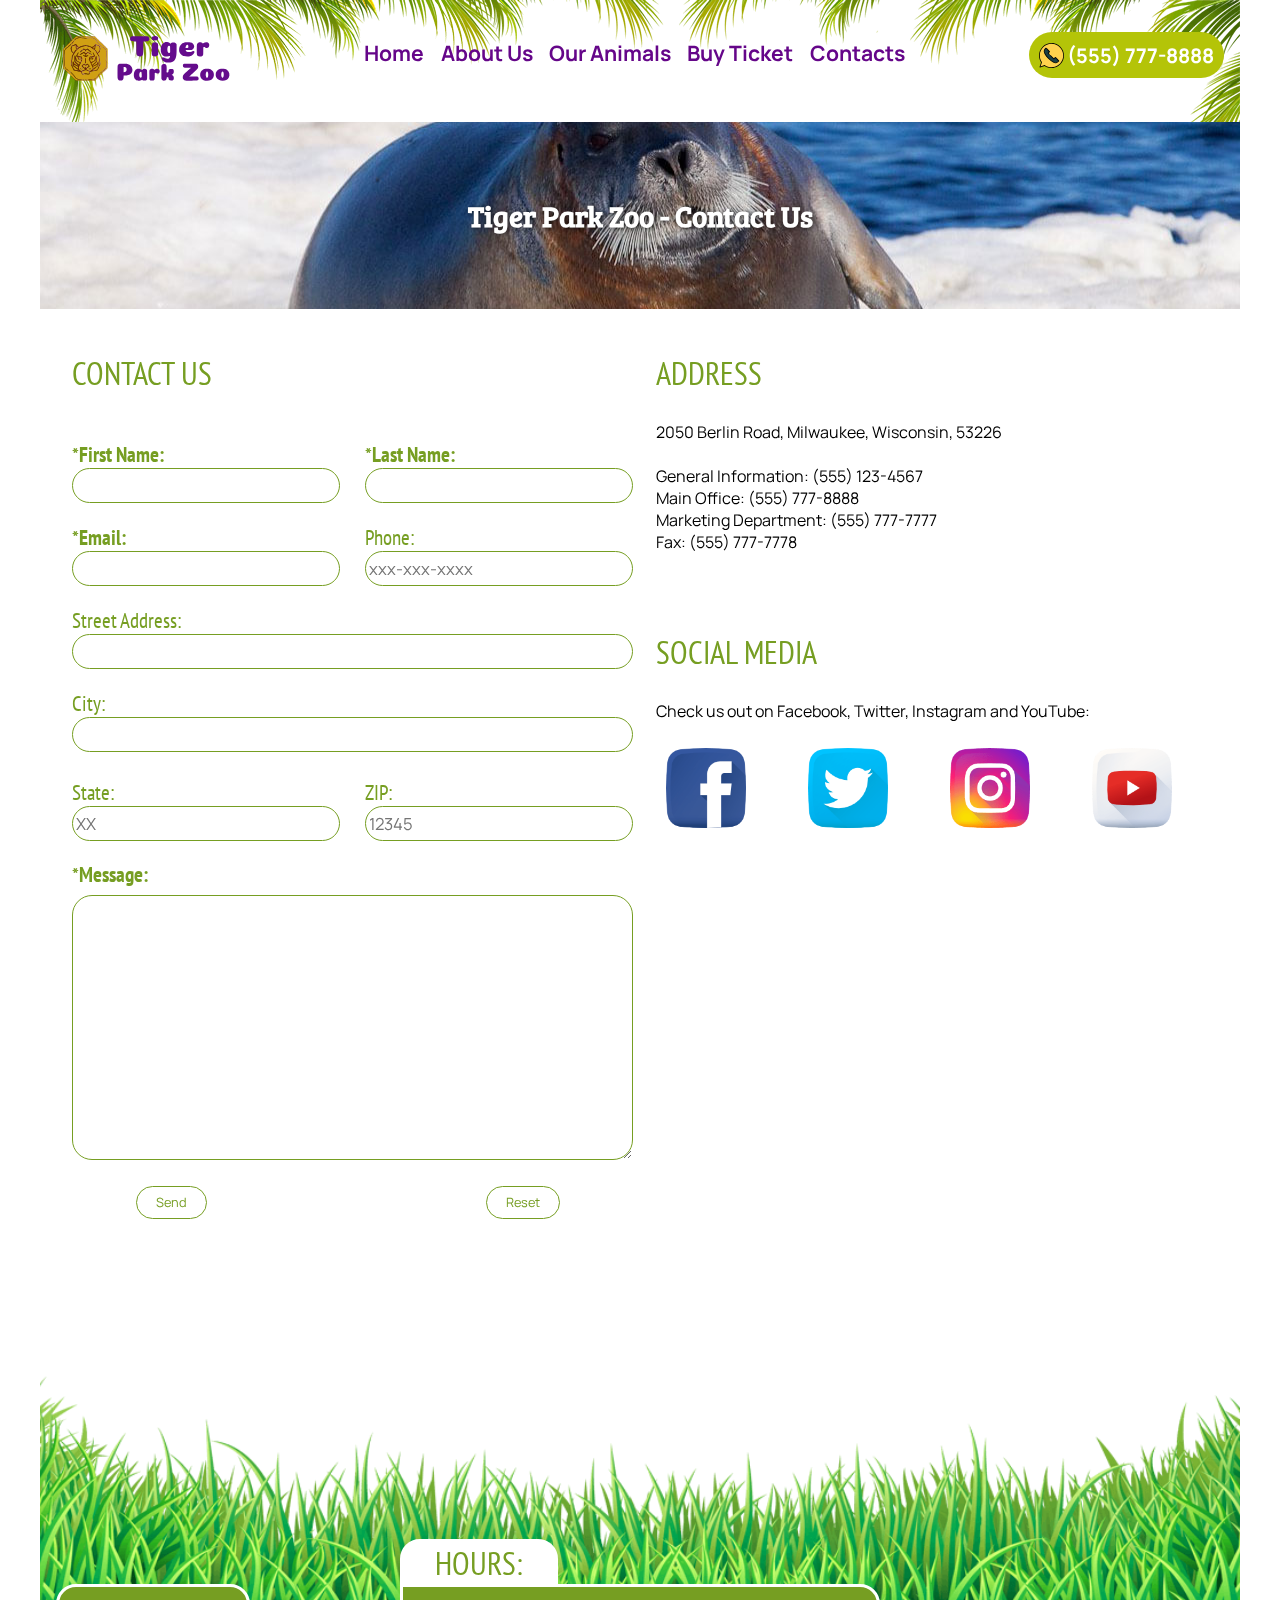
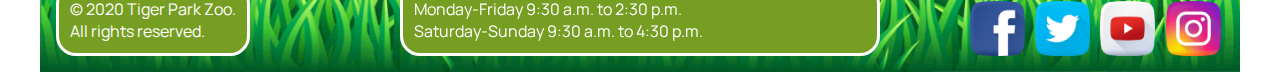
<file: contact.html>
<!DOCTYPE html>
<!--
    Author: Ivan Poluboiarynov
    Date: 04/19/2020
-->
<html lang="en">

<head>
  <title>Tiger Park Zoo - Contact Us!</title>
  <meta charset="UTF-8" />
  <meta name="viewport" content="width=device-width,initial-scale=1">
  <link rel="stylesheet" type="text/css" href="styleSheets/contact.css">
  <link rel="stylesheet" type="text/css" href="styleSheets/main.css">
  <link rel="apple-touch-icon" sizes="180x180" href="images/favicon/apple-touch-icon.png">
  <link rel="icon" type="image/png" sizes="32x32" href="images/favicon/favicon-32x32.png">
  <link rel="icon" type="image/png" sizes="16x16" href="images/favicon/favicon-16x16.png">
  <link rel="manifest" href="images/favicon/site.webmanifest">
</head>

<body>
  <img class="zoo_top-img" src="images/header.png" alt="palms">
  <header class="zoo-header">
    <div class="zoo-header_row">
      <a class="zoo-header_a" href="index.html"><img class="zoo-header_logo" src="images/logo.svg" alt="logo"></a>
      <nav class="zoo-header_nav">
        <input type="checkbox" id="toggle" name="toggle" class="mobile-menu_toggle">
        <label class="mobile-menu_toogle_label" for="toggle"><img src="images/menu.png" alt="menu"></label>
        <ul class="mobile-menu">
          <li><a href="index.html">Home</a></li>
          <li><a href="about.html">About Us</a></li>
          <li><a href="animals.html">Our Animals</a></li>
          <li><a href="tickets.html">Buy Ticket</a></li>
          <li><a href="contact.html">Contacts</a></li>
        </ul>
      </nav>

      <a href="tel:5557778888" class="zoo-header_call">
        <ul>
          <li><img src="images/phone.svg" alt="phone icon"></li>
          <li><span>(555) 777-8888</span></li>
        </ul>
      </a>

      <div class="clear"></div>
    </div>

    <div class="zoo-header_background">
      <h1 class="zoo-header_h1">Tiger Park Zoo - Contact Us</h1>
    </div>
  </header>

  <main class="zoo-main">
    <aside class="contact_form">
      <h2>Contact Us</h2>
      <form method="post" action="http://itins3.madisoncollege.edu/echo.php">

        <label for="firstName">*First Name: <input id="firstName" type="text" name="firstName" maxlength="20" pattern="^[a-zA-Z\s-]+$" title="Name can include only letters, space and dash" required></label>

        <label for="lastName">*Last Name: <input id="lastName" type="text" name="lastName" maxlength="20" pattern="^[a-zA-Z\s-]+$" title="Name can include only letters, space and dash" required></label>

        <label for="email">*Email: <input id="email" type="email" name="email" maxlength="50" pattern="^[a-zA-Z0-9._%+-]+@[a-zA-Z0-9]+\.[a-zA-Z]{2,4}$" title="Enter email in the format: example@mail.com" required></label>

        <label for="phone">Phone: <input id="phone" type="text" name="phone" placeholder="xxx-xxx-xxxx" minlength="12" maxlength="12" pattern="^[\d]{3}-[\d]{3}-[\d]{4}$" title="Format: 123-123-1234"></label>

        <label for="street">Street Address: <input id="street" type="text" name="street" maxlength="60"></label>

        <label for="city">City: <input id="city" type="text" name="city" maxlength="20"></label>

        <label for="state">State: <input id="state" type="text" name="state" placeholder="XX" maxlength="2" pattern="^[A-Z]{2}$" title="Enter State in the format: WI"></label>

        <label for="zip">ZIP: <input id="zip" type="text" name="zip" placeholder="12345" maxlength="5" pattern="^[\d]{5}$" title="Enter 5 digits of your zip code"></label>


        <label for="message">*Message:</label>
        <textarea id="message" name="message"></textarea>

        <input type="submit" value="Send">
        <input type="reset" value="Reset">

      </form>
    </aside>

    <aside class="contact_address">
      <h2>Address</h2>
      <p>
        2050 Berlin Road, Milwaukee, Wisconsin, 53226<br>
        <br>
        General Information: (555) 123-4567<br>
        Main Office: (555) 777-8888<br>
        Marketing Department: (555) 777-7777<br>
        Fax: (555) 777-7778<br>
      </p>
      <br>
      <br>

      <h2>Social Media</h2>
      <p>Check us out on Facebook, Twitter, Instagram and YouTube:</p>
      <ul>
        <li><a href="http://www.facebook.com">
            <img class="contact_img-social" src="images/social/facebook-128.png" alt="facebook link"></a></li>
        <li><a href="https://twitter.com">
            <img class="contact_img-social" src="images/social/twitter-128.png" alt="twitter link"></a></li>
        <li><a href="https://instagram.com">
            <img class="contact_img-social" src="images/social/instagram-128.png" alt="instagram link"></a></li>
        <li><a href="http://www.youtube.com">
            <img class="contact_img-social" src="images/social/youtube-128.png" alt="youtube link"></a></li>
      </ul>
    </aside>
    <div class="contact_div"></div>
  </main>

  <footer class="zoo-footer">

    <p>&copy; 2020 Tiger Park Zoo.<br> All rights reserved.</p>

    <div>
      <h3>Hours:</h3>
      <p>Monday-Friday 9:30 a.m. to 2:30 p.m.<br>
        Saturday-Sunday 9:30 a.m. to 4:30 p.m.
      </p>
    </div>

    <ul>
      <li><a href="https://www.facebook.com" target="_blank"><img src="images/social/facebook.png" alt="Facebook"></a></li>
      <li><a href="https://twitter.com" target="_blank"><img src="images/social/twitter.png" alt="Twitter"></a></li>
      <li><a href="https://www.youtube.com" target="_blank"><img src="images/social/youtube.png" alt="YouTube"></a></li>
      <li><a href="https://instagram.com" target="_blank"><img src="images/social/instagram.png" alt="Instagram"></a></li>
    </ul>
  </footer>

</body>

</html>
</file>
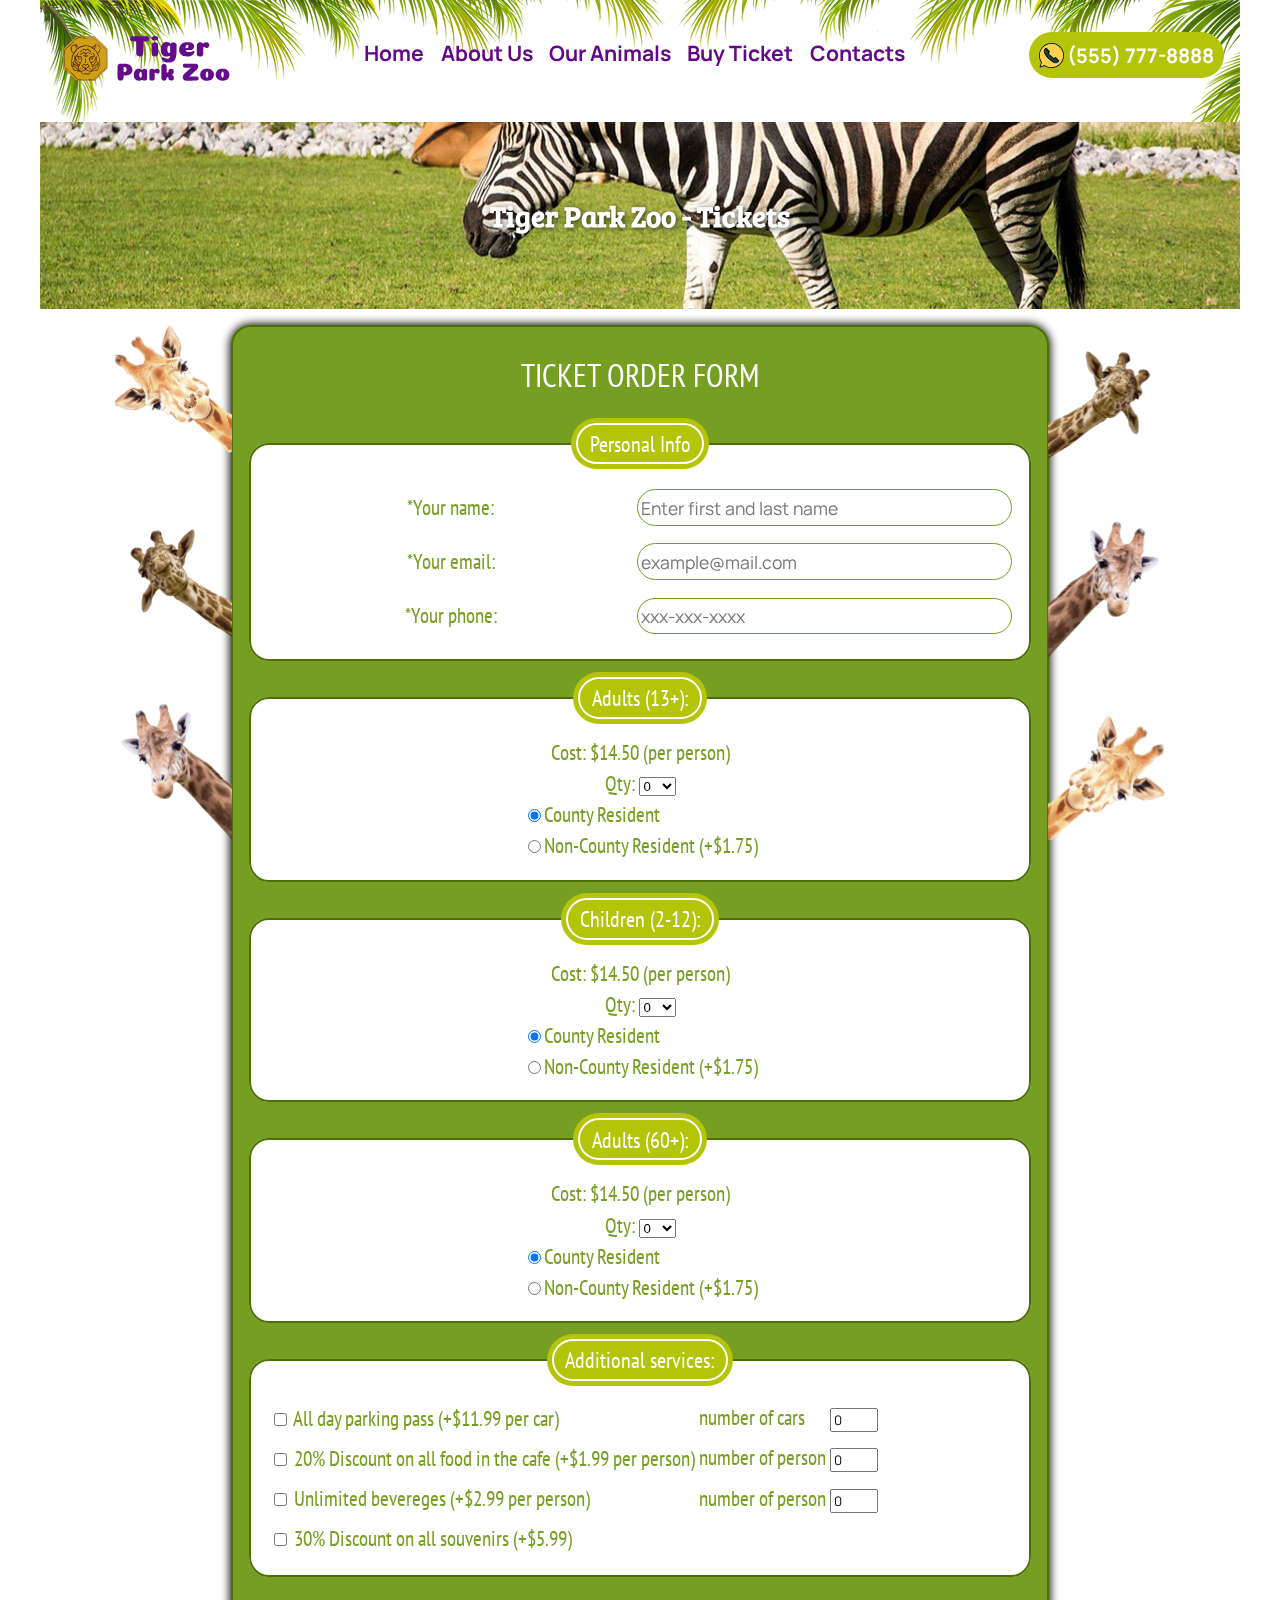
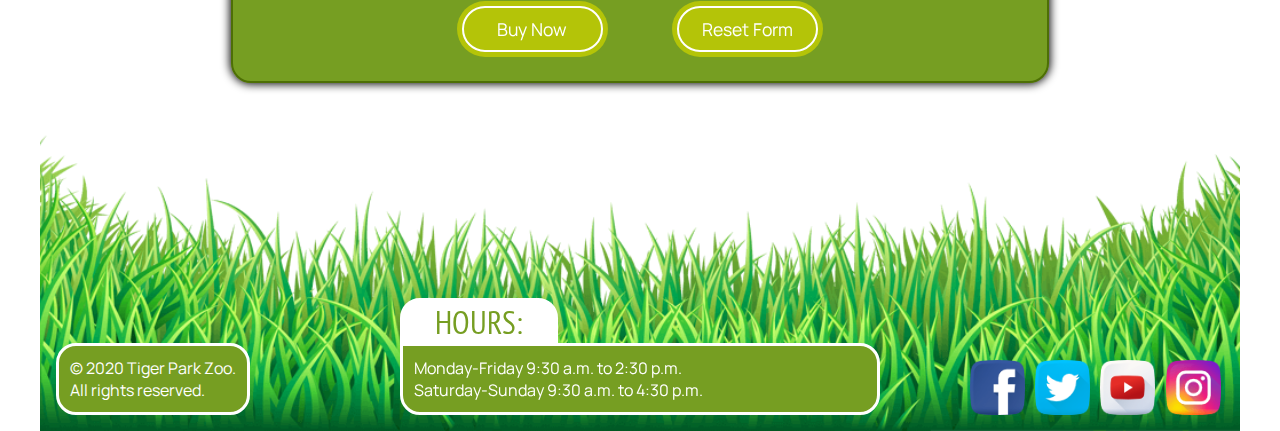
<file: tickets.html>
<!DOCTYPE html>
<!--
    Author: Ivan Poluboiarynov
    Date: 04/19/2020
-->
<html lang="en">

<head>
  <title>Tiger Park - Buy Tickets</title>
  <meta charset="UTF-8" />
  <meta name="viewport" content="width=device-width,initial-scale=1">
  <link rel="stylesheet" type="text/css" href="styleSheets/main.css">
  <link rel="stylesheet" type="text/css" href="styleSheets/tickets.css">
  <link rel="apple-touch-icon" sizes="180x180" href="images/favicon/apple-touch-icon.png">
  <link rel="icon" type="image/png" sizes="32x32" href="images/favicon/favicon-32x32.png">
  <link rel="icon" type="image/png" sizes="16x16" href="images/favicon/favicon-16x16.png">
  <link rel="manifest" href="images/favicon/site.webmanifest">
</head>

<body>
  <img class="zoo_top-img" src="images/header.png" alt="palms">
  <header class="zoo-header">
    <div class="zoo-header_row">
      <a class="zoo-header_a" href="index.html"><img class="zoo-header_logo" src="images/logo.svg" alt="logo"></a>
      <nav class="zoo-header_nav">
        <input type="checkbox" id="toggle" name="toggle" class="mobile-menu_toggle">
        <label class="mobile-menu_toogle_label" for="toggle"><img src="images/menu.png" alt="menu"></label>
        <ul class="mobile-menu">
          <li><a href="index.html">Home</a></li>
          <li><a href="about.html">About Us</a></li>
          <li><a href="animals.html">Our Animals</a></li>
          <li><a href="tickets.html">Buy Ticket</a></li>
          <li><a href="contact.html">Contacts</a></li>
        </ul>
      </nav>

      <a href="tel:5557778888" class="zoo-header_call">
        <ul>
          <li><img src="images/phone.svg" alt="phone icon"></li>
          <li><span>(555) 777-8888</span></li>
        </ul>
      </a>

      <div class="clear"></div>
    </div>

    <div class="zoo-header_background">
      <h1 class="zoo-header_h1">Tiger Park Zoo - Tickets</h1>
    </div>
  </header>

  <main class="zoo-main tikets">
    <img id="img-left" src="images/tikets/img-left.png" alt="giraffes left">

    <div>
      <form method="post" action="http://itins3.madisoncollege.edu/echo.php">
        <h2>Ticket Order Form</h2>

        <fieldset class="tikets_form_info">
          <legend>Personal Info</legend>

          <!-- NAME -->
          <label for="name">*Your name:</label>
          <input type="text" id="name" maxlength="50" name="name" placeholder="Enter first and last name" pattern="^[a-zA-Z\s-]+$" title="Name can include only letters, space and dash" required>

          <!-- EMAIL -->
          <label for="email">*Your email:</label>
          <input type="email" id="email" maxlength="50" name="email" placeholder="example@mail.com" pattern="^[a-zA-Z0-9._%+-]+@[a-zA-Z0-9]+\.[a-zA-Z]{2,4}$" title="Enter email in the format: example@mail.com" required>

          <!-- PHONE -->
          <label for="phone">*Your phone:</label>
          <input type="text" id="phone" name="phone" placeholder="xxx-xxx-xxxx" minlength="12" maxlength="12" pattern="^[\d]{3}-[\d]{3}-[\d]{4}$" title="Format: 123-123-1234" required>
        </fieldset>


        <!-- ADULT -->
        <fieldset class="tikets_form_radio">
          <legend>Adults (13+):</legend>

          <label>Cost: $14.50 (per person)</label>

          <label for="qtyAdults">
            Qty:
            <select id="qtyAdults" name="qtyAdults">
              <option value="0">0</option>
              <option value="1">1</option>
              <option value="2">2</option>
              <option value="3">3</option>
              <option value="4">4</option>
              <option value="5">5</option>
              <option value="6">6</option>
              <option value="7">7</option>
              <option value="8">8</option>
              <option value="9">9</option>
              <option value="10">10</option>
            </select>
          </label>

          <div>
            <label for="residentAdult"><input type="radio" id="residentAdult" name="residentAdult" value="true" checked>County Resident</label>
            <label for="nonResidentAdult"><input type="radio" id="nonResidentAdult" name="residentAdult" value="false">Non-County Resident (+$1.75)</label>
          </div>
        </fieldset>

        <!-- CHILDREN -->
        <fieldset class="tikets_form_radio">
          <legend>Children (2-12):</legend>

          <label>Cost: $14.50 (per person)</label>

          <label for="qtyChildren">
            Qty:
            <select id="qtyChildren" name="qtyChildren">
              <option value="0">0</option>
              <option value="1">1</option>
              <option value="2">2</option>
              <option value="3">3</option>
              <option value="4">4</option>
              <option value="5">5</option>
              <option value="6">6</option>
              <option value="7">7</option>
              <option value="8">8</option>
              <option value="9">9</option>
              <option value="10">10</option>
            </select>
          </label>

          <div>
            <label for="residentChild"><input type="radio" id="residentChild" name="residentChild" value="true" checked>County Resident</label>
            <label for="nonResidentChild"><input type="radio" id="nonResidentChild" name="residentChild" value="false">Non-County Resident (+$1.75)</label>
          </div>
        </fieldset>

        <!-- SENIORS -->
        <fieldset class="tikets_form_radio">
          <legend>Adults (60+):</legend>

          <label>Cost: $14.50 (per person)</label>

          <label for="qtySeniors">
            Qty:
            <select id="qtySeniors" name="qtySeniors">
              <option value="0">0</option>
              <option value="1">1</option>
              <option value="2">2</option>
              <option value="3">3</option>
              <option value="4">4</option>
              <option value="5">5</option>
              <option value="6">6</option>
              <option value="7">7</option>
              <option value="8">8</option>
              <option value="9">9</option>
              <option value="10">10</option>
            </select>
          </label>

          <div>
            <label for="residentSenior"><input type="radio" id="residentSenior" name="residentSenior" value="true" checked>County Resident</label>
            <label for="nonResidentSenior"><input type="radio" id="nonResidentSenior" name="residentSenior" value="false">Non-County Resident (+$1.75)</label>
          </div>
        </fieldset>

        <!-- SERVICES -->
        <fieldset class="tikets_form_radio">
          <legend>Additional services:</legend>
          <table>
            <tr>
              <td><label for="parkingPass"><input type="checkbox" id="parkingPass" name="parkingPass" value="true"> All day parking pass (+$11.99 per car)</label></td>
              <td><label for="qtyCars">number of cars&emsp; <input type="number" id="qtyCars" name="qtyCars" min="0" max="10" value="0"></label></td>
            </tr>

            <tr>
              <td><label for="foodDiscount"><input type="checkbox" id="foodDiscount" name="foodDiscount" value="true"> 20% Discount on all food in the cafe (+$1.99 per person)</label></td>
              <td><label for="qtyFoodDiscount">number of person <input type="number" id="qtyFoodDiscount" name="qtyFoodDiscount" min="0" max="10" value="0"></label></td>
            </tr>

            <tr>
              <td><label for="drinkDiscount"><input type="checkbox" id="drinkDiscount" name="drinkDiscount" value="true"> Unlimited bevereges (+$2.99 per person)</label></td>
              <td><label for="qtyDrinkDiscount">number of person <input type="number" id="qtyDrinkDiscount" name="qtyDrinkDiscount" min="0" max="10" value="0"></label></td>
            </tr>

            <tr>
              <td><label for="souvenirsDiscount"><input type="checkbox" id="souvenirsDiscount" name="souvenirsDiscount" value="true"> 30% Discount on all souvenirs (+$5.99)</label></td>
              <td></td>
            </tr>
          </table>
        </fieldset>

        <!-- BUTTONS -->
        <div class="tikets_btn">
          <input type="submit" value="Buy Now">
          <input type="reset" value="Reset Form">
        </div>
      </form>
    </div>

    <img id="img-right" src="images/tikets/img-right.png" alt="giraffes right">
  </main>

  <footer class="zoo-footer">

    <p>&copy; 2020 Tiger Park Zoo.<br> All rights reserved.</p>

    <div>
      <h3>Hours:</h3>
      <p>Monday-Friday 9:30 a.m. to 2:30 p.m.<br>
        Saturday-Sunday 9:30 a.m. to 4:30 p.m.
      </p>
    </div>

    <ul>
      <li><a href="https://www.facebook.com" target="_blank"><img src="images/social/facebook.png" alt="Facebook"></a></li>
      <li><a href="https://twitter.com" target="_blank"><img src="images/social/twitter.png" alt="Twitter"></a></li>
      <li><a href="https://www.youtube.com" target="_blank"><img src="images/social/youtube.png" alt="YouTube"></a></li>
      <li><a href="https://instagram.com" target="_blank"><img src="images/social/instagram.png" alt="Instagram"></a></li>
    </ul>
  </footer>
</body>

</html>
</file>
<file: styleSheets/main.css>
/*
    Author: Ivan Poluboiarynov
    Date: 04/19/2020
*/
@import url('https://fonts.googleapis.com/css2?family=Bree+Serif&family=Manrope&family=PT+Sans+Narrow&display=swap');

body {
  max-width: 1200px;
  margin: auto;
  padding: 0;
}

ul {
  list-style: none;
  padding: 0;
  margin: 0;
}

h1 {
  font-family: 'Bree Serif', serif;
}

h2, h3, label, legend {
  font-family: 'PT Sans Narrow', sans-serif;
}

p, a, input, li {
  font-family: 'Manrope', sans-serif;
}

a {
  text-decoration: none;
}

/* HEADER */
.zoo-header {
  text-align: center;
}

.zoo_top-img {
  position: fixed;
  top: 0;
  left: auto;
  right: auto;
  z-index: -1;
}

.zoo-header_row {
  display: block;
  text-align: center;
  padding: 2em 1em;
}

.clear {
  clear: both;
}

.zoo-header_a {
  display: inline-block;
  max-width: 180px;
  float: left;
  border-radius: 40px;
  border: 2px solid transparent;
  -webkit-transition: all .5s ease-out;
  -o-transition: all .5s ease-out;
  transition: all .5s ease-out;
}

.zoo-header_a:hover {
  background-color: #B4C408;
  color: white;
  border: 2px solid white;
  -webkit-box-shadow: 0 0 5px 2px #b4c408;
          box-shadow: 0 0 5px 2px #b4c408;
}

.zoo-header_logo {
  width: 100%;
}

.zoo-header_nav {
  display: inline-block;
}

.zoo-header_nav a {
  color: #650689;
  font-weight: bold;
  font-size: 1.1em;
  padding: .5em .2em;
  vertical-align: sub;
  border: 2px solid transparent;
  border-radius: 58px;
  -webkit-transition: all .5s ease-out;
  -o-transition: all .5s ease-out;
  transition: all .5s ease-out;
}

.zoo-header_nav a:hover, .zoo-header_nav a:focus {
  text-shadow: 0px 8px 12px blue;
  color: blue;
}

.zoo-header_nav li, .zoo-header_call li {
  display: inline-block;
  padding: .2em 0;
  font-size: 1.2em;
}

.zoo-header_call {
  display: inline-block;
  float: right;
  background-color: #B4C408;
  border-radius: 58px;
  padding: .2em .5em;
  border: 2px solid transparent;
  -webkit-transition: all .5s ease-out;
  -o-transition: all .5s ease-out;
  transition: all .5s ease-out;
}

.zoo-header_call:hover {
  border: 2px solid white;
  -webkit-box-shadow: 0 0 5px 2px #b4c408;
          box-shadow: 0 0 5px 2px #b4c408;
}

.zoo-header_call span {
  color: white;
  font-weight: bold;
  font-size: 20px;
  vertical-align: middle;
}

.zoo-header_call img {
  width: 25px;
  vertical-align: middle;
}

.zoo-header_background {
  background-color: #b4c408;
}

.zoo-header_h1 {
  clear: both;
  font-size: 1.8em;
  margin: 0;
  padding: calc(100px - .9em);
  color: white;
  text-shadow: 1px 1px 5px #000000a8;
}

/* MAIN */
.zoo-main {
  padding: 1em;
}

.zoo-main h2, h3 {
  font-size: 2em;
  color: #769e22;
  text-transform: uppercase;
  font-weight: normal;
}

.zoo-main p {}

.zoo-main_button {
  background-color: #769e22;
  color: white;
  padding: .5em;
  margin-top: 2em;
  text-transform: capitalize;
  display: inline-block;
  -webkit-transition: all .3s ease-out;
  -o-transition: all .3s ease-out;
  transition: all .3s ease-out;
}

.zoo-main_button:hover, .zoo-main_button:focus {
  background-color: #7db900;
  -webkit-box-shadow: 0 0 5px 2px #0000009e;
          box-shadow: 0 0 5px 2px #0000009e;
}

.zoo-main_button:active {
  background-color: #7db900;
  -webkit-box-shadow: 0 0 5px 2px transparent;
          box-shadow: 0 0 5px 2px transparent;
}

.zoo-main section {
  border-top: 2px solid #769e22;
  margin-top: 2em;
}

/* FOOTER */
.zoo-footer {
  position: relative;
  background: green;
  background: url("../images/footer.png");
  background-repeat: no-repeat;
  background-position: bottom;
  background-size: cover;
  padding: 1em;
  height: 300px;
}

.zoo-footer>p {
  display: inline-block;
  float: left;
  position: absolute;
  bottom: 0;
  left: 1em;
  background: #769e22;
  border: 3px solid white;
  border-radius: 20px;
  padding: .7em;
  color: white;
}

.zoo-footer div {
  display: inline-block;
  position: absolute;
  left: 30%;
  right: 30%;
  bottom: 1em;
}

.zoo-footer h3 {
  display: inline-block;
  margin: 0;
  padding: 0 1em;
  background-color: white;
  border: 3px solid white;
  border-radius: 20px 20px 0 0;
  margin-bottom: -3px;
}

.zoo-footer div>p {
  color: white;
  background: #769e22;
  margin: 0;
  border: 3px solid white;
  padding: .7em;
  border-radius: 0 20px 20px 20px;
}

.zoo-footer ul {
  display: inline-block;
  float: right;
  position: absolute;
  bottom: 1em;
  right: 1em;
  height: 55px;
}

.zoo-footer li {
  display: inline-block;
  margin: 0 .2em;
}

.zoo-footer li a {
  display: block;
  max-width: 55px;
}

.zoo-footer img {
  width: 100%;
  -webkit-transition: -webkit-transform .5s ease;
  transition: -webkit-transform .5s ease;
  -o-transition: transform .5s ease;
  transition: transform .5s ease;
  transition: transform .5s ease, -webkit-transform .5s ease;
}

.zoo-footer img:hover, .zoo-foote img:focus {
  -webkit-transform: rotate(20deg);
      -ms-transform: rotate(20deg);
          transform: rotate(20deg);
}

/* MOBILE MENU */
.mobile-menu {
  width: -webkit-max-content;
  width: -moz-max-content;
  width: max-content;
  margin: auto;
}

.mobile-menu_toggle {
  display: none;
}

.mobile-menu_toogle_label {
  display: none;
  background-color: #b4c408;
  border: 2px solid white;
  -webkit-box-shadow: 0 0 0 5px #b4c408;
          box-shadow: 0 0 0 5px #b4c408;
  height: 3.2em;
  padding: 0 .5em;
  border-radius: 50px;
}

/* MEADIA QUERIES */
@media screen and (max-width: 960px) {
  .zoo-header_nav ul {
    display: none;
    position: absolute;
    top: 5.2em;
    left: 0;
    right: 0;
  }

  .zoo-header_nav li {
    display: block;
    background-color: #b4c408;
    width: 10em;
    margin: 1em auto;
    border: 2px solid white;
    -webkit-box-shadow: 0 0 0 5px #b4c408;
            box-shadow: 0 0 0 5px #b4c408;
    border-radius: 50px;
    padding: .6em;
  }

  .zoo-header_nav a {
    color: white
  }

  .mobile-menu_toogle_label {
    display: block;
  }

  .mobile-menu_toggle:checked~.mobile-menu {
    display: block;
  }

  .zoo-header_a, .zoo-header_call {
    background-color: #b4c408;
    border: 2px solid white;
    -webkit-box-shadow: 0 0 0 5px #b4c408;
            box-shadow: 0 0 0 5px #b4c408;
    height: 3.2em;
    padding: 0 .5em 0 0;
  }

  .zoo-header_call ul {
    padding: 0 .7em;
    margin: 0;
    margin-top: .5em;
  }

  .zoo-footer div {
    bottom: 6em;
    float: right;
    right: 1em;
    left: auto;
  }

  .zoo-footer>p {
    bottom: 5em;
  }

  .zoo-footer ul {
    text-align: center;
    left: 1em;
  }
}

@media screen and (max-width: 540px) {
  .zoo-header_call {
    display: none;
  }

  .zoo-header_nav {
    float: right;
  }

  .zoo-header_nav ul {
    margin-right: 1em;
  }

  .zoo-footer {
    background: url("../images/footer540.png");
    height: 20em;
    padding: 10em 1em 0 1em;
  }

  .zoo-footer>p, .zoo-footer div, .zoo-footer ul {
    display: block;
    max-width: 100%;
    float: none;
    position: initial;
    margin: .5em auto;
  }

  .zoo-footer ul {
    text-align: center;
  }
}
</file>
<file: styleSheets/index.css>
/*
    Author: Ivan Poluboiarynov
    Date: 04/19/2020
*/
.zoo-header_background {
  background: url("../images/index-zoo.jpg");
  background-repeat: no-repeat;
  background-attachment: fixed;
  background-size: auto;
  background-position: top;
}

section img {
  max-width: 50%;
  float: left;
  margin: 0 2em 2em 0;
  -webkit-box-shadow: 0 0 3px 5px #769e22;
          box-shadow: 0 0 3px 5px #769e22;
  border: 6px solid white;
}

section, footer {
  clear: left;
}

@media screen and (max-width: 540px) {
  section img {
    max-width: 100%;
    margin: 2em 0;
    float: none;
    display: block;
    -webkit-box-sizing: border-box;
            box-sizing: border-box;
  }
}
</file>
<file: styleSheets/about.css>
/*
    Author: Ivan Poluboiarynov
    Date: 04/19/2020
*/
section {
  clear: both;
}

.zoo-header_background {
  background: url("../images/about-zoo.jpg");
  background-repeat: no-repeat;
  background-attachment: fixed;
  background-size: auto;
  background-position: top;
}

.zoo-main>div {
  text-align: center;
}

.about_img-left {
  float: left;
  width: 20%;
  margin: 0 1em 1em 0;
}

.about_img-right {
  float: right;
  width: 20%;
  margin: 0 0 1em 1em;
}

.width-30 {
  width: 30%;
}

.about_ul {
  list-style-image: url("../images/about/paw.png");
  padding: 0 25%;
}

.about_ul li {
  margin: 1em 0;
}

.about_logo {
  max-width: 100%;
}

@media screen and (max-width: 540px) {
  .about_img-left {
    display: none;
  }

  .about_img-right {
    margin: 1em auto;
    float: none;
    width: 80%;
    display: block;
  }

  .about_ul {
    padding: 0 2em;
  }
}
</file>
<file: styleSheets/animals.css>
/*
    Author: Ivan Poluboiarynov
    Date: 04/19/2020
*/
.zoo-header_background {
  background: url("../images/gallery-zoo.jpg");
  background-repeat: no-repeat;
  background-attachment: fixed;
  background-size: auto;
  background-position: top;
}

table img {
  max-width: 100%;
}

main {
  padding: 0;
}

.zoo-main {
  padding: 0;
  margin: 0;
  border: none;
  outline: none;
}

.animals_h1 {
  text-align: center;
  color: green;
}

.animals p {
  margin-top: 0;
  font-size: 1.2em;
}

.animals_menu {
  width: 100%;
  margin: 2em auto;
  text-align: center;
}

.animals_menu li {
  display: inline-block;
  margin: .5em;
  -webkit-transition: all .5s ease-out;
  -o-transition: all .5s ease-out;
  transition: all .5s ease-out;
  padding: .8em;
}

.animals_menu li:hover {
  -webkit-transform: scale(1.3);
      -ms-transform: scale(1.3);
          transform: scale(1.3);
  border-radius: 20px;
  -webkit-box-shadow: 0 0 5px 5px #818c0a;
          box-shadow: 0 0 5px 5px #818c0a;
}

.animals_menu img {
  width: 7em;
}

.animals_menu span {
  display: block;
  color: white;
  padding: .5em 1em;
  background: #769e22;
  border-radius: 20px;
}

.animals_table th {
  border-top: 2px solid #769e22;
  border-bottom: 2px solid #769e22;
  padding: 1.5em 0;
  background-color: #769e22;
  background-repeat: no-repeat;
  background-size: cover;
  background-position: center;
  color: white;
  text-shadow: 2px 2px 4px black;
  font-size: 2.5em;
  text-transform: uppercase;
  font-weight: normal;
  font-family: 'PT Sans Narrow', sans-serif;
}

.animals_table tr:first-child th {
  background-image: url("../images/animals/background-tiger.jpg");
}

.animals_table tr:nth-child(3) th {
  background-image: url("../images/animals/background-elephant.jpg");
}

.animals_table tr:nth-child(5) th {
  background-image: url("../images/animals/background-giraffe.jpg");
}

.animals_table tr:nth-child(7) th {
  background-image: url("../images/animals/background-bear.jpg");
}

.animals_table tr:nth-child(9) th {
  background-image: url("../images/animals/background-rhinoceros.jpg");
}

.animals_table tr:nth-child(11) th {
  background-image: url("../images/animals/background-zebra.jpg");
}

.animals_table_image, .animals_table_desc {
  width: 50%;
  vertical-align: top;
}

.animals_table_desc {
  padding: 2em 1em;
}

.animal_copyright {
  font-style: italic;
  font-size: 1em;
}

.animals_table_image {
  padding: 2em 0;
}

.animals_btn {
  padding: .5em 5em;
  display: inline-block;
  border: 1px solid #769e22;
  width: 3.5em;
  margin: 1em auto;
}

.animal_table_btn-toTop {
  color: #769e22;
  -webkit-transition: all .3s ease-out;
  -o-transition: all .3s ease-out;
  transition: all .3s ease-out;
}

.animal_table_btn-toTop:hover {
  background-color: #7db900;
  -webkit-box-shadow: 0 0 5px 2px #0000009e;
          box-shadow: 0 0 5px 2px #0000009e;
  color: white;
}

.animal_table_btn-toTop:active {
  background-color: #7db900;
  -webkit-box-shadow: 0 0 5px 2px transparent;
          box-shadow: 0 0 5px 2px transparent;
}

@media screen and (max-width: 540px) {
  .animals_table_image {
    width: 100%;
    display: block;
    padding: 0;
  }

  .animals_table_desc {
    width: calc(100% - 2em);
    display: block;
  }

  .animals_btn {
    display: block;
  }
}
</file>
<file: styleSheets/contact.css>
/*
    Author: Ivan Poluboiarynov
    Date: 04/19/2020
*/
.zoo-header_background {
  background: url("../images/contact-zoo.jpg");
  background-repeat: no-repeat;
  background-attachment: fixed;
  background-size: auto;
  background-position: top;
}

.contact_form {
  -webkit-box-sizing: border-box;
          box-sizing: border-box;
  float: left;
  width: 50%;
  padding: 0 1em 5em 1em;
}

.contact_address {
  -webkit-box-sizing: border-box;
          box-sizing: border-box;
  float: right;
  width: 50%;
  margin: 0;
  padding: 0 1em 5em 1em;
}

.contact_address ul {
  white-space: nowrap;
}

.contact_address li {
  display: inline-block;
  width: 25%;
}

.contact_div {
  clear: both;
}

.contact_img-social {
  width: 80%;
  max-width: 80px;
  margin: 10px;
  -webkit-transition: -webkit-transform .5s ease;
  transition: -webkit-transform .5s ease;
  -o-transition: transform .5s ease;
  transition: transform .5s ease;
  transition: transform .5s ease, -webkit-transform .5s ease;
}

.contact_img-social:hover {
  -webkit-transform: rotate(20deg);
      -ms-transform: rotate(20deg);
          transform: rotate(20deg);
}

.contact_form input, .contact_form label, .contact_form textarea {
  display: block;
  width: 100%;
}

.contact_form label {
  margin: 1em 0 .3em 0;
  font-size: 1.3em;
  color: #769e22;
}

.contact_form input, .contact_form textarea {
  border-radius: 20px;
  border: 1px solid #769e22;
  outline: none;
  padding: .3em .2em;
  color: #769e22;
}

.contact_form input {
  font-size: 0.8em;
}

.contact_form textarea {
  height: 15em;
  font-size: 1.3em;
}

.contact_form input[type="submit"], .contact_form input[type="reset"] {
  display: inline-block;
  cursor: pointer;
  width: auto;
  margin: 2em auto;
  padding: .5em 1.5em;
  background-color: white;
  -webkit-transition: all .5s ease-out;
  -o-transition: all .5s ease-out;
  transition: all .5s ease-out;
}

.contact_form input[type="submit"]:hover, .contact_form input[type="reset"]:hover,
.contact_form input[type="submit"]:focus, .contact_form input[type="reset"]:focus {
  background-color: #769e22;
  color: white;
}

.contact_form input[type="submit"] {
  float: left;
  margin-left: 5em;
}

.contact_form input[type="reset"] {
  float: right;
  margin-right: 5em;
}

.contact_form label[for="state"], .contact_form label[for="firstName"], .contact_form label[for="email"] {
  float: left;
  width: 47%;
  margin-bottom: 1em;
}

.contact_form label[for="zip"], .contact_form label[for="lastName"], .contact_form label[for="phone"] {
  float: right;
  width: 47%;
  margin-bottom: 1em;
}

.contact_form label[for="street"], .contact_form label[for="email"], .contact_form label[for="message"] {
  clear: both;
}

.contact_form label[for="firstName"], .contact_form label[for="lastName"], .contact_form label[for="email"], .contact_form label[for="message"] {
  font-weight: bold;
}

.contact_form label[for="email"], .contact_form label[for="phone"] {
  margin-top: 0;
}

@media screen and (max-width: 760px) {
  .contact_form input[type="submit"] {
    margin-left: 2.8em;
  }

  .contact_form input[type="reset"] {
    margin-right: 2.8em;
  }
}

@media screen and (max-width: 540px) {
  .contact_form, .contact_address {
    width: 100%;
  }

  .contact_form input[type="submit"] {
    margin-left: 2em;
  }

  .contact_form input[type="reset"] {
    margin-right: 2em;
  }
}
</file>
<file: styleSheets/tickets.css>
/*
    Author: Ivan Poluboiarynov
    Date: 04/19/2020
*/
.zoo-header_background {
  background: url("../images/ticket-zoo.jpg");
  background-repeat: no-repeat;
  background-attachment: fixed;
  background-size: auto;
  background-position: top;
}

.tikets {
  text-align: center;
}

.tikets>div {
  display: inline-block;
  width: 70%;
  background: #769e22;
  border-radius: 20px;
  margin: 0;
}

.tikets form {
  padding: 0 1em;
  border: 2px solid #4d6f05;
  -webkit-box-shadow: 0px 0px 10px 1px black;
          box-shadow: 0px 0px 10px 1px black;
  border-radius: 20px;
}

.tikets h2 {
  color: white;
}

.tikets fieldset {
  background-color: white;
  margin: 1em 0;
  border-radius: 20px;
  border: 2px solid #4d6f05;
  padding: 1em;
}

.tikets legend {
  background-color: #b4c408;
  padding: .2em .5em;
  border-radius: 50px;
  font-size: 1.4em;
  color: white;
  border: 2px solid white;
  -webkit-box-shadow: 0 0 0 5px #b4c408;
          box-shadow: 0 0 0 5px #b4c408;
}

.tikets_form_info label, .tikets_form_info input {
  display: inline-block;
  width: calc(50% - .4em);
  margin: .5em 0;
}

.tikets form label {
  font-size: 1.3em;
  color: #769e22;
}

.tikets_form_info input {
  padding: .3em .2em;
  font-size: 1.1em;
  color: #769e22;
  border-radius: 20px;
  border: 1px solid #769e22;
  outline: none;
}

.tikets_form_radio label {
  display: block;
  margin: .2em 0;
}

.tikets_form_radio input {
  max-width: 3em;
}

.tikets_form_radio div {
  max-width: -webkit-max-content;
  max-width: -moz-max-content;
  max-width: max-content;
  text-align: left;
  margin: auto;
}

.tikets_form_radio tr td:nth-child(2n+1) {
  text-align: left;
}

#img-left, #img-right {
  display: inline-block;
  width: 10%;
  margin: 0;
  vertical-align: top;
  position: -webkit-sticky;
  position: sticky;
  top: 0;
  left: 0;
}

#img-left {
  margin-right: -5px;
}

#img-right {
  margin-left: -5px;
}

.tikets_btn {
  margin: 1.5em 0;
}

.tikets_btn input {
  cursor: pointer;
  margin: .3em 2em;
  padding: .5em;
  background: white;
  border-radius: 50px;
  outline: none;
  font-size: 1.1em;
  width: 8em;
  background-color: #b4c408;
  color: white;
  border: 2px solid white;
  -webkit-box-shadow: 0 0 0 5px #b4c408;
          box-shadow: 0 0 0 5px #b4c408;
}

.tikets_btn input:hover, .tikets_btn input:focus {
  background-color: #769e22;
}

.tikets_btn input:active {
  -webkit-box-shadow: 0 0 0 5px #769e22;
          box-shadow: 0 0 0 5px #769e22;
}

@media screen and (max-width: 540px) {
  .tikets>div {
    width: 100%;
  }

  #img-left, #img-right {
    display: none;
  }

  .tikets_form_info label, .tikets_form_info input {
    width: 100%;
  }
}
</file>
